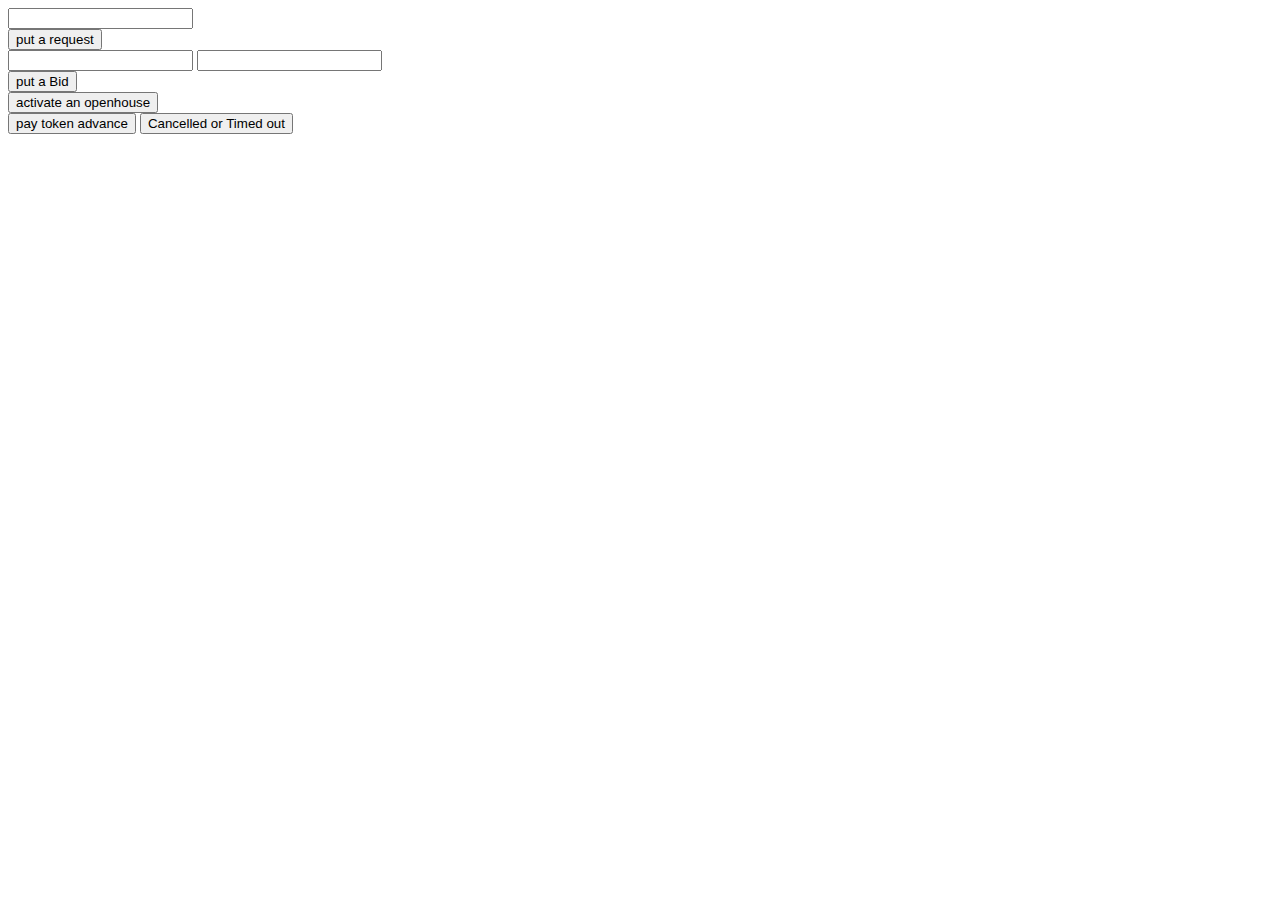
<file: node/index.html>
<!doctype html>
<html>
    <head>
        <script src='http://localhost:3000/socket.io/socket.io.js'></script>
        <script>
            var socket = io();

            socket.on('welcome', function(data) {
                //addMessage(data.message);

                // Respond with a message including this clients' id sent from the server
                socket.emit('i am client', {data: 'foo!', id: data.id});
            });
            socket.on('time', function(data) {
                //addMessage(data.time);
            });
            socket.on('error', console.error.bind(console));
            socket.on('message', console.log.bind(console));
             socket.on('request_openh_seller', console.log.bind(console));
              socket.on('place_bid_seller', console.log.bind(console));

            function sendRequest() {
              var val=document.getElementById("request").value;
             socket.emit('request_openh', {name: val});
            }
            function sendBid() {
              var val=document.getElementById("bid_id").value;
                var val1=document.getElementById("bid_amount").value;
             socket.emit('place_bid', {id: val,amount:val1});
            }
            function activate(){
                 socket.emit('activate_event', {});
            }
            function pay_money(){
                 socket.emit('pay_token', {});
            }
            
            function cancel_deal(){
                socket.emit('deal_cancelled', {});
            }
            
            
        </script>
    </head>
    <body>
        <input type="text" id="request" ><br>
        <input type="button" value="put a request" onclick="sendRequest();">
        <br>
         <input type="text" id="bid_id" >
         <input type="text" id="bid_amount" ><br>
        <input type="button" value="put a Bid" onclick="sendBid();">
        
        <br>
        <input type="button" value="activate an openhouse" onclick="activate();"><br>
        <input type="button" value="pay token advance" onclick="pay_money()"> <input type="button" value="Cancelled or Timed out" onclick="cancel_deal()">
        <ul id='messages'></ul>
    </body>
</html>
</file>
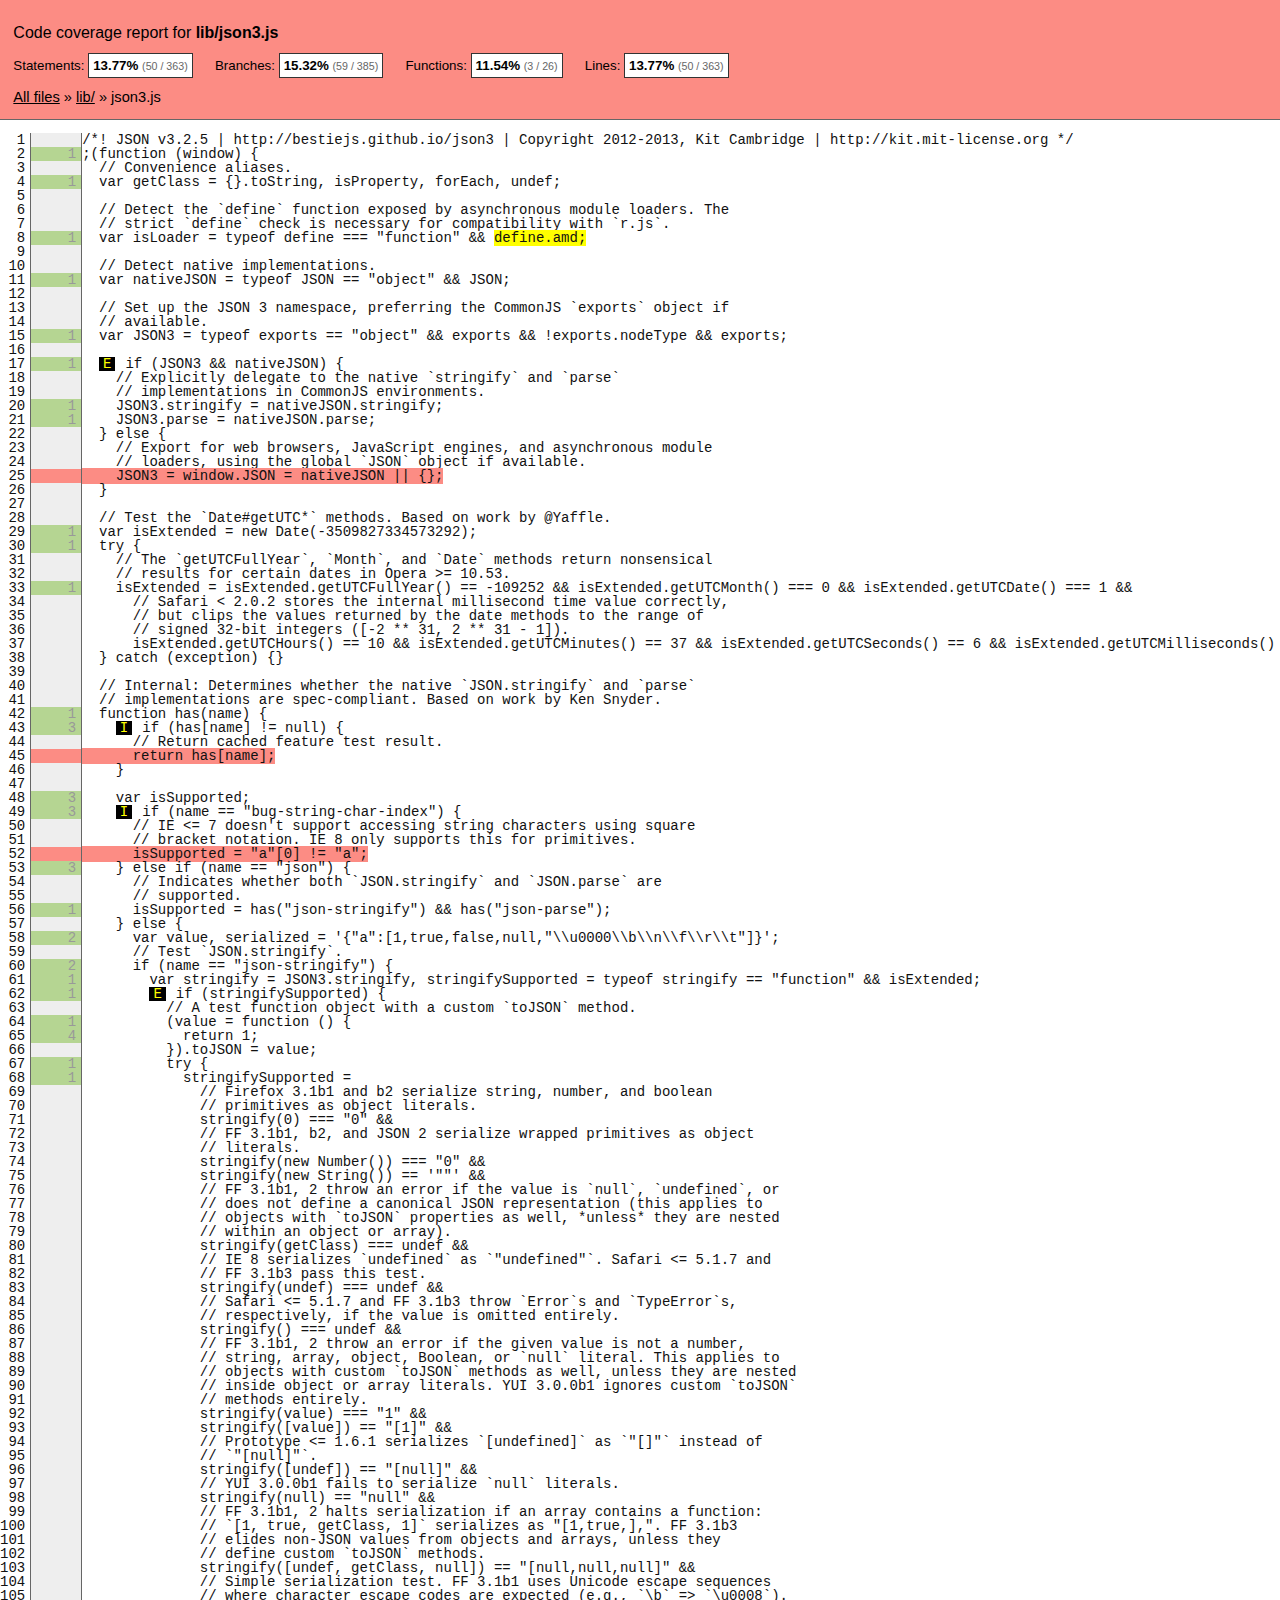
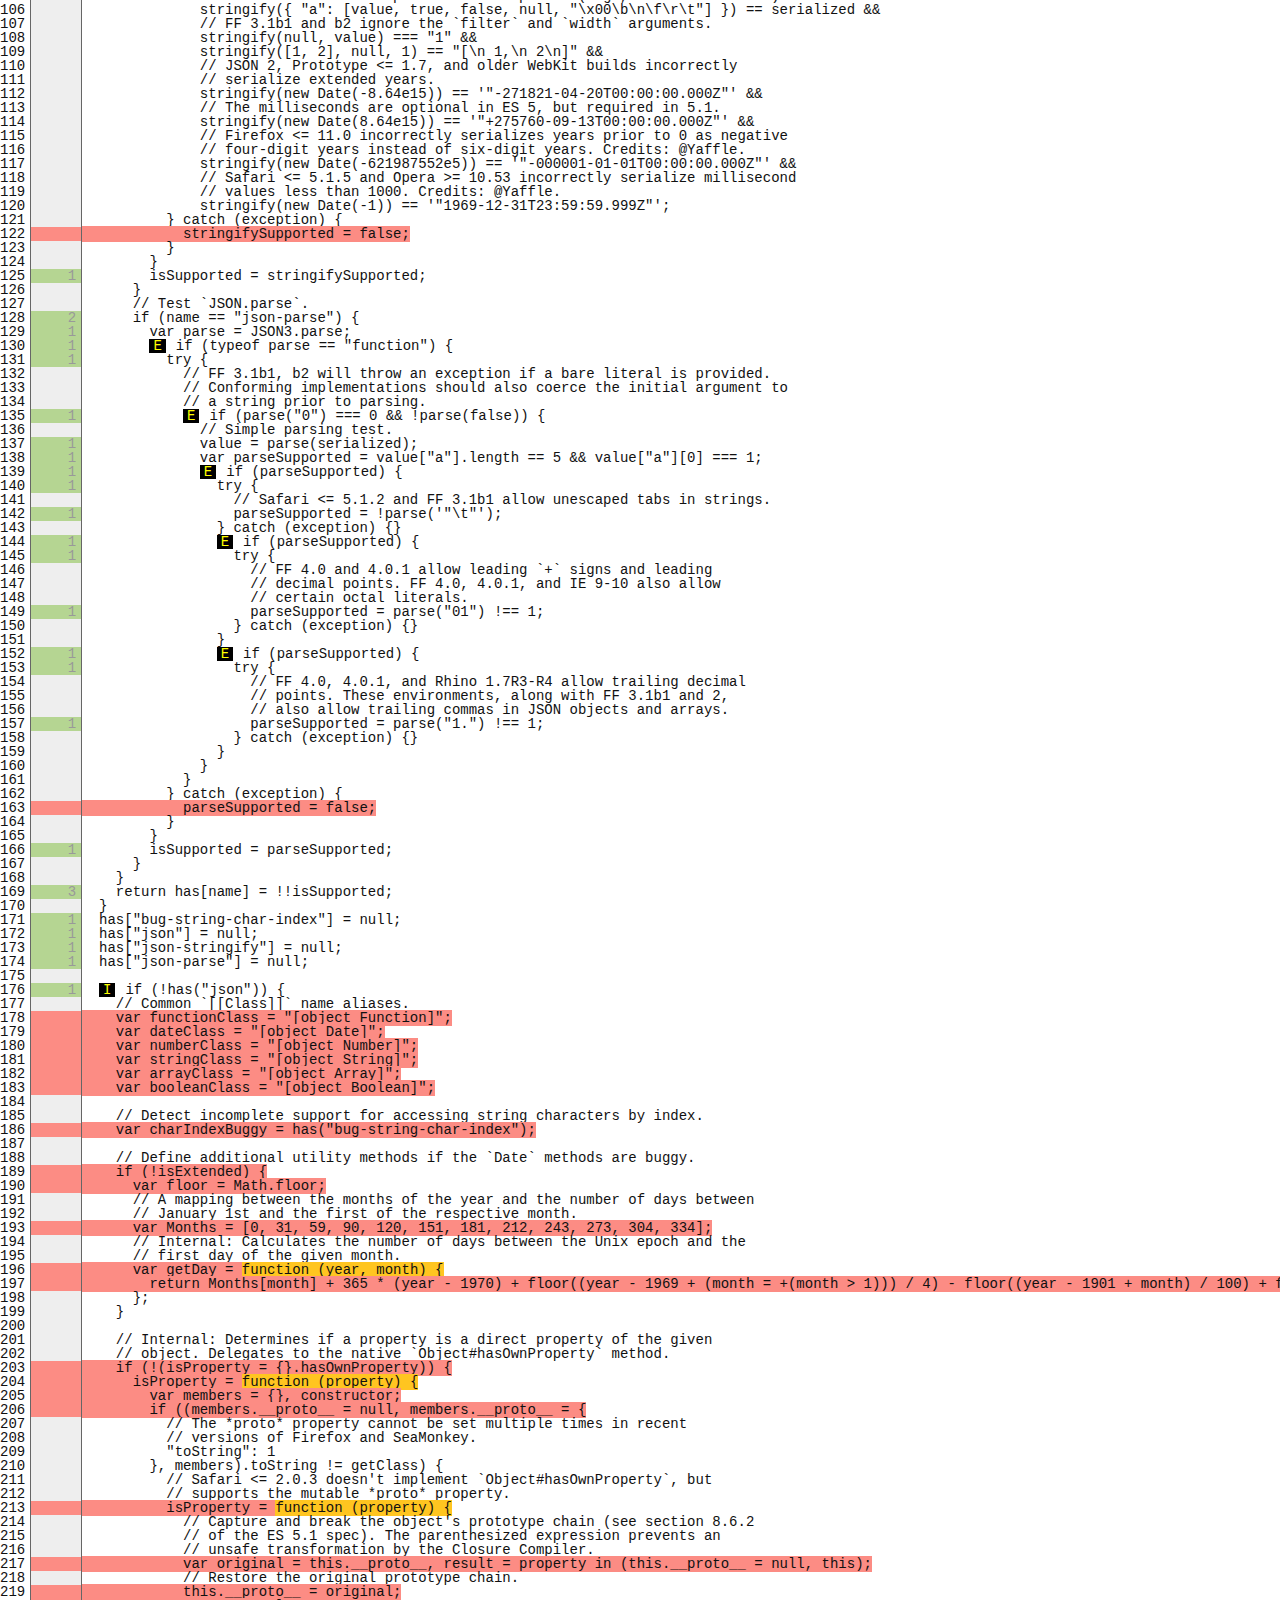
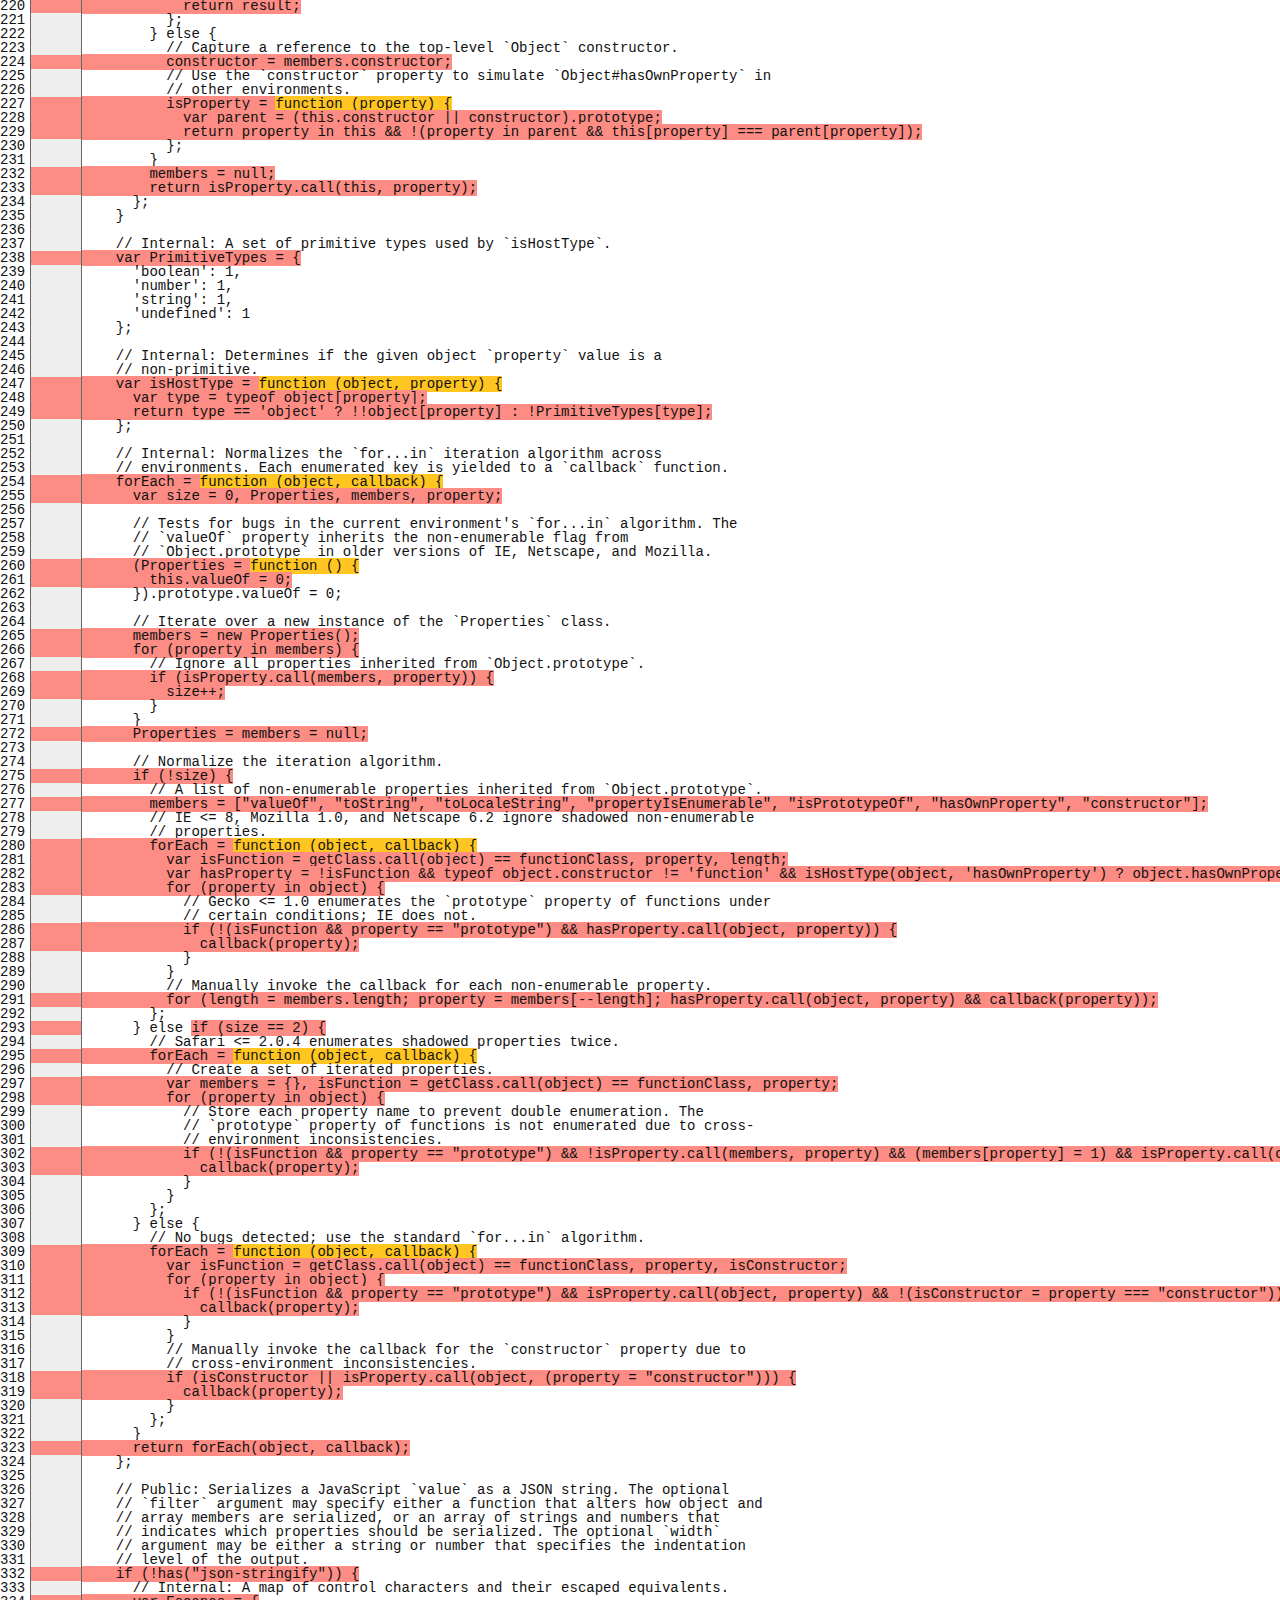
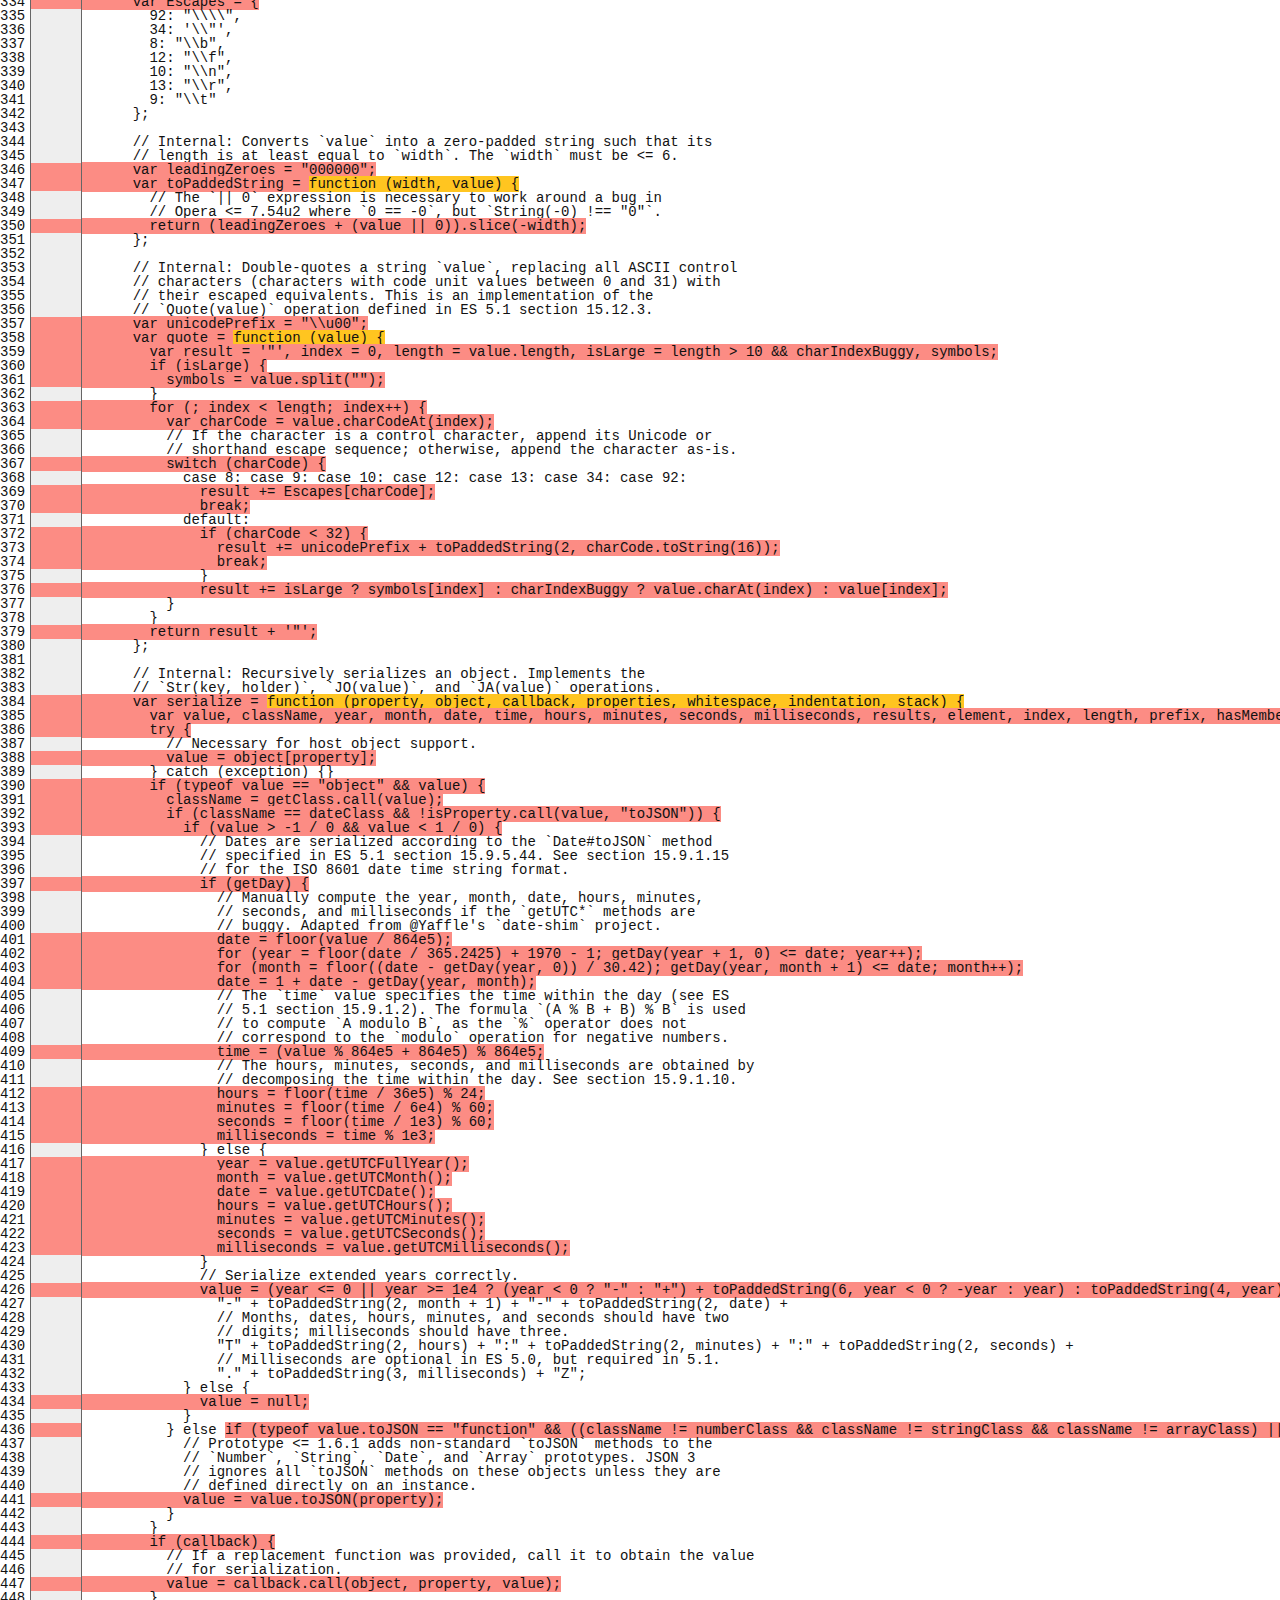
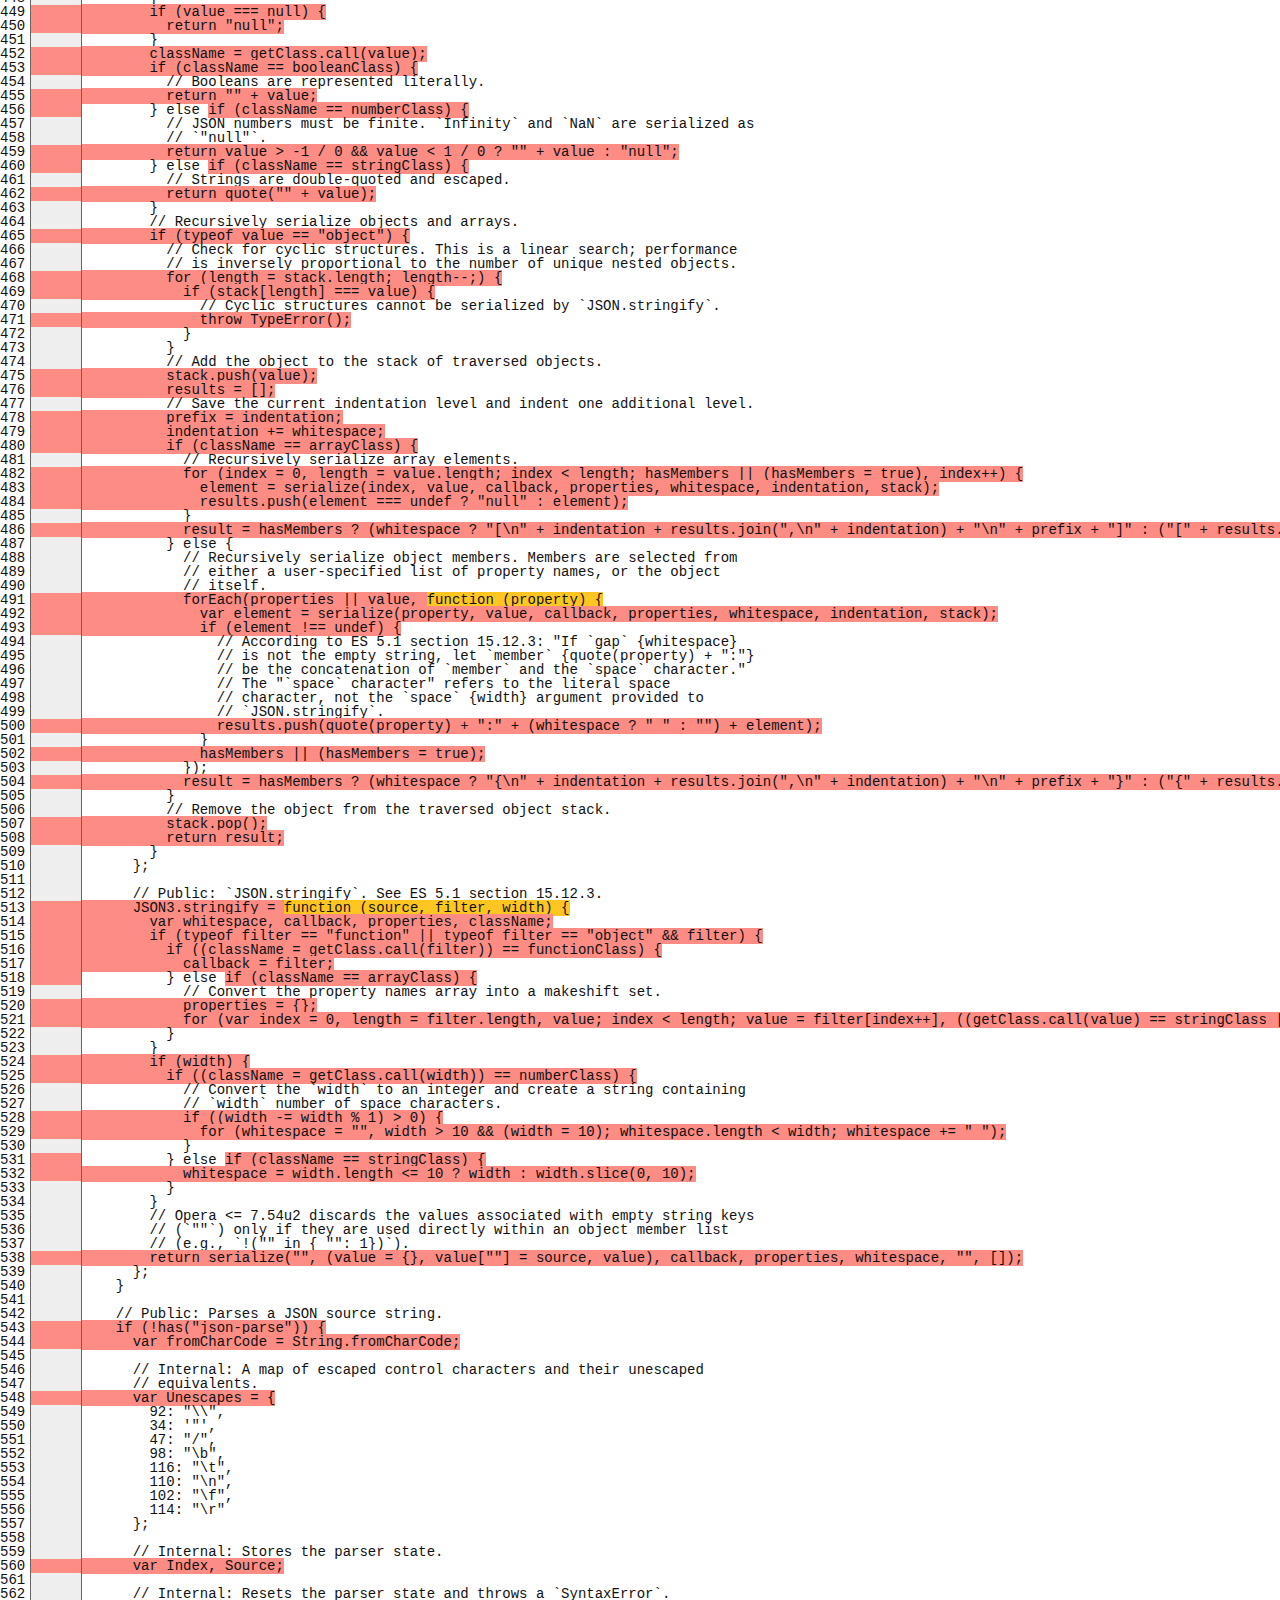
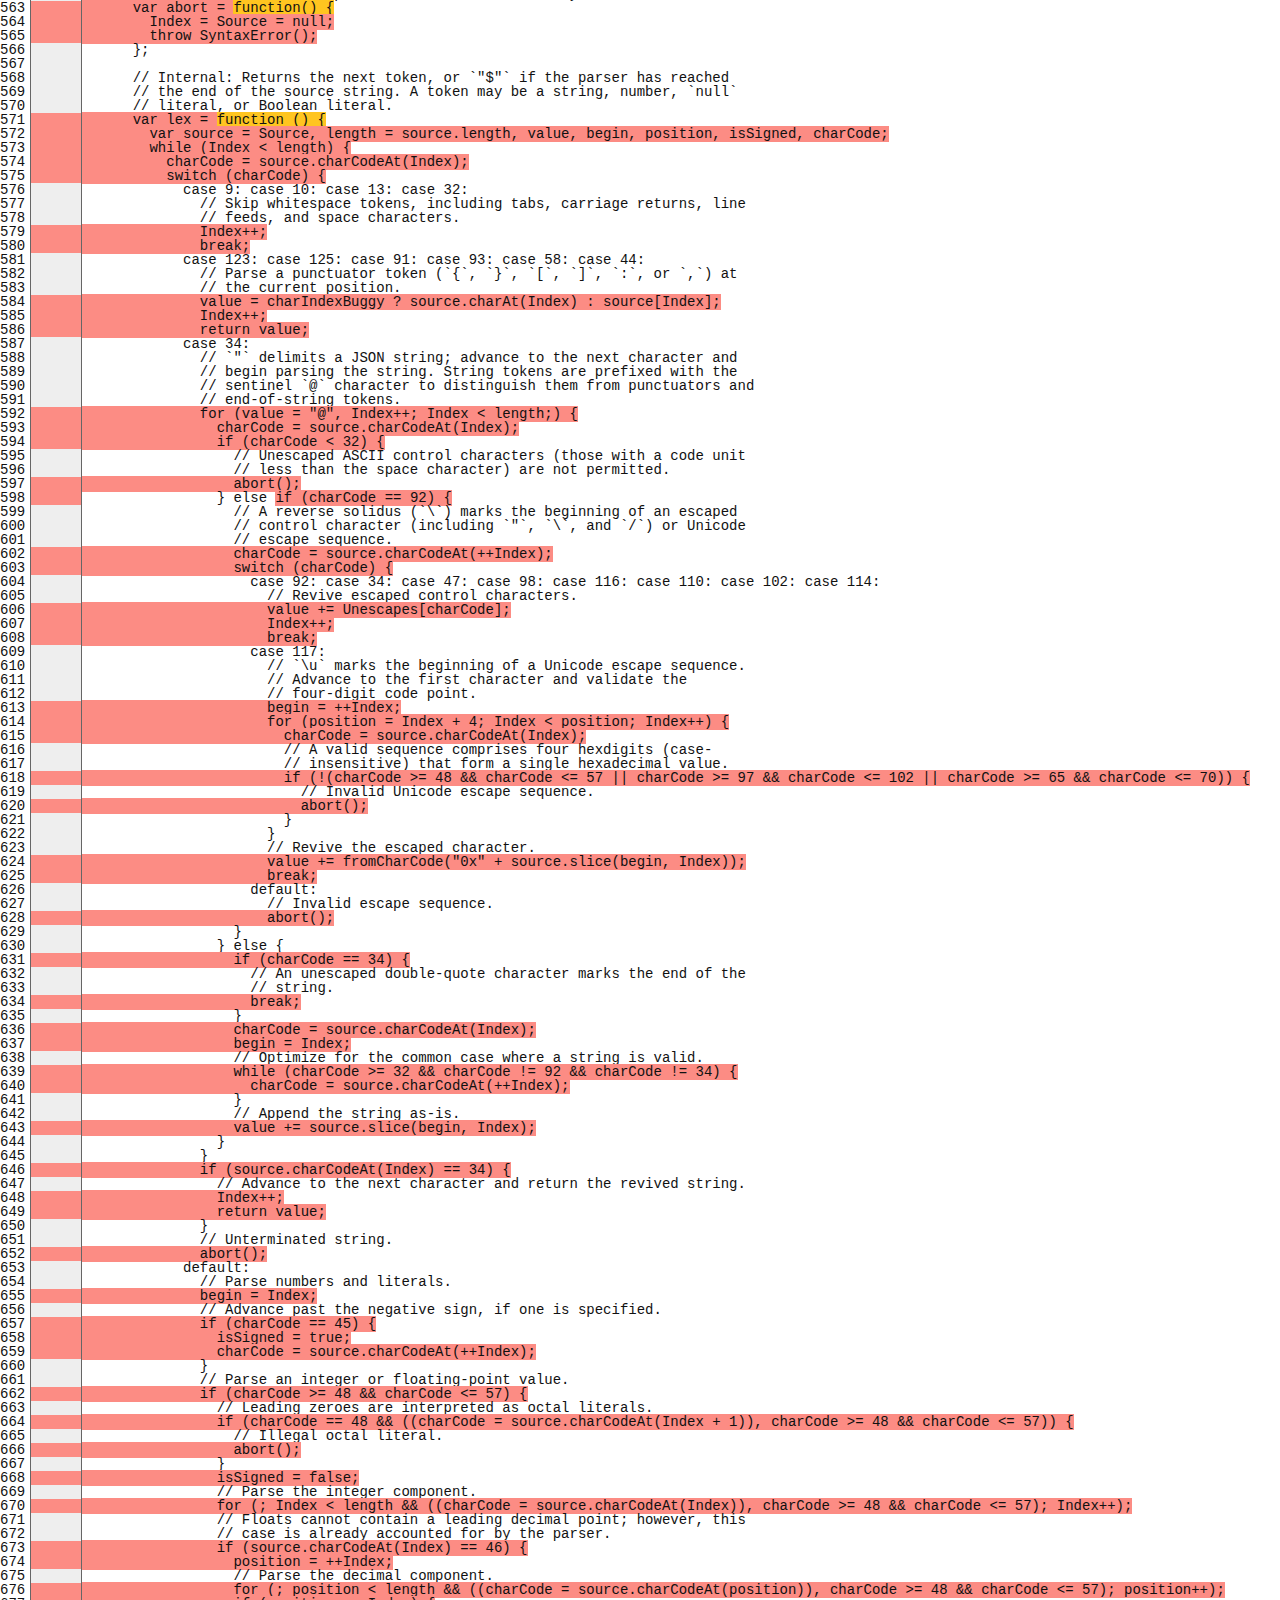
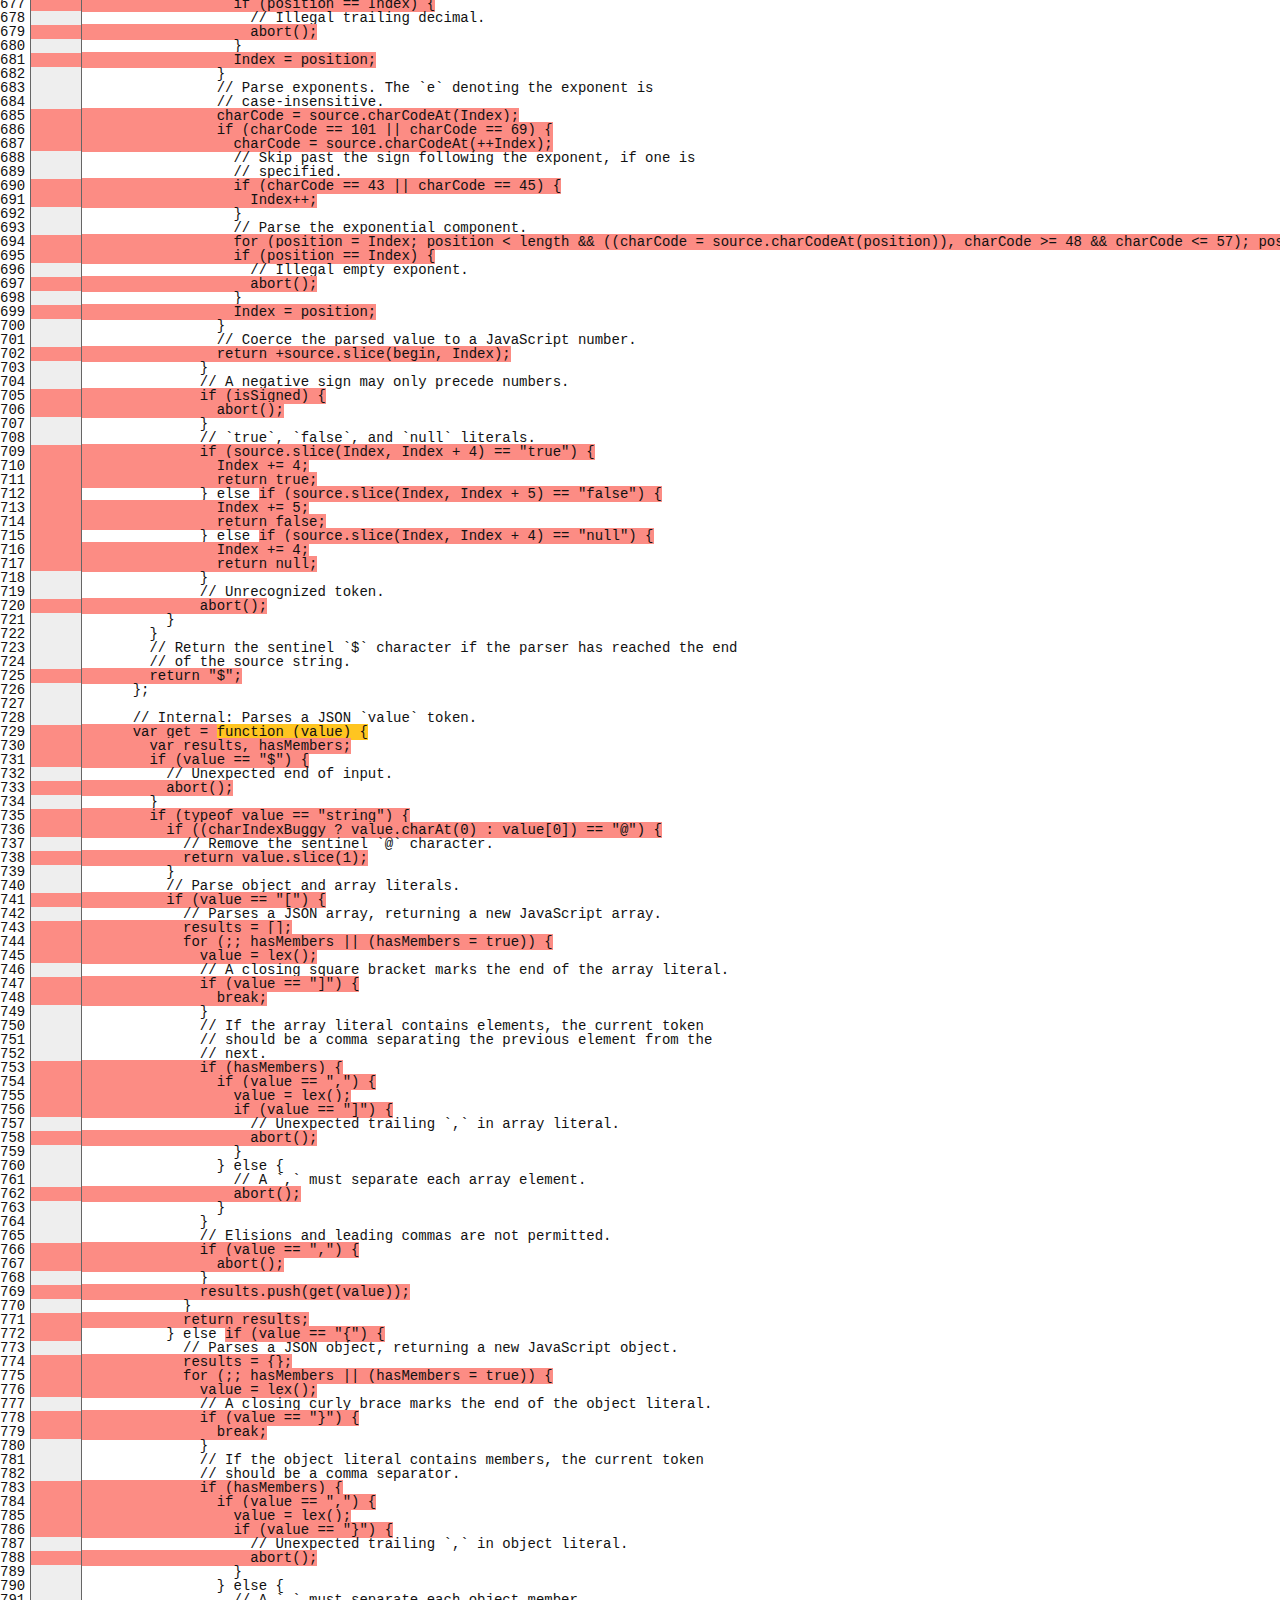
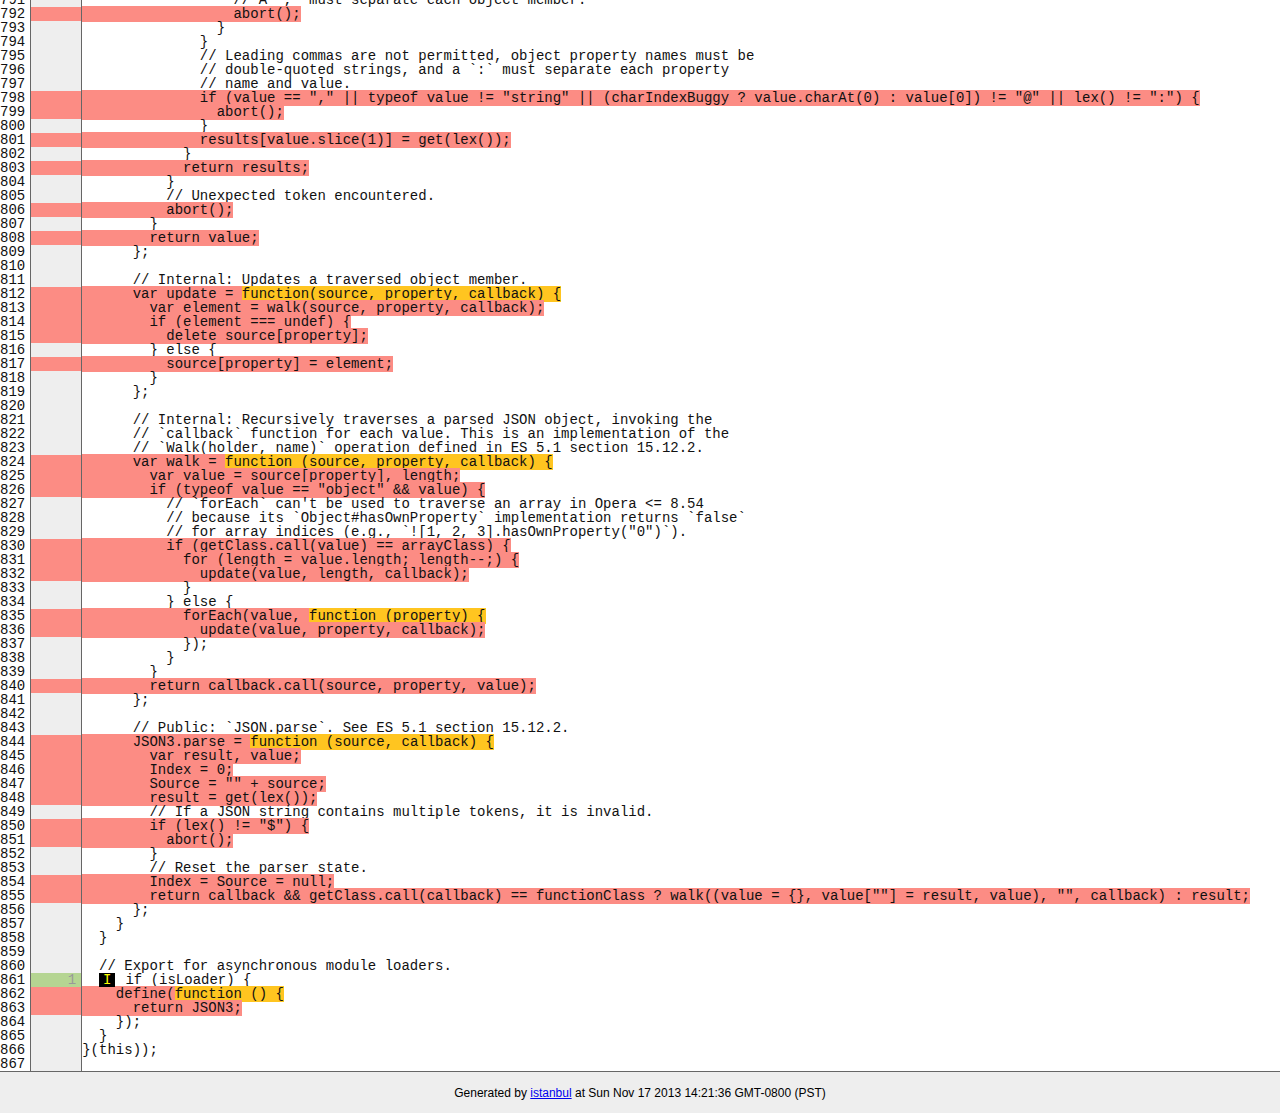
<file: node/node_modules/socket.io/node_modules/socket.io-parser/node_modules/json3/coverage/lcov-report/lib/json3.js.html>
<!doctype html>
<html lang="en">
<head>
    <title>Code coverage report for lib/json3.js</title>
    <meta charset="utf-8">

    <link rel="stylesheet" href="../prettify.css">

    <style>
        body, html {
            margin:0; padding: 0;
        }
        body {
            font-family: Helvetica Neue, Helvetica,Arial;
            font-size: 10pt;
        }
        div.header, div.footer {
            background: #eee;
            padding: 1em;
        }
        div.header {
            z-index: 100;
            position: fixed;
            top: 0;
            border-bottom: 1px solid #666;
            width: 100%;
        }
        div.footer {
            border-top: 1px solid #666;
        }
        div.body {
            margin-top: 10em;
        }
        div.meta {
            font-size: 90%;
            text-align: center;
        }
        h1, h2, h3 {
            font-weight: normal;
        }
        h1 {
            font-size: 12pt;
        }
        h2 {
            font-size: 10pt;
        }
        pre {
            font-family: Consolas, Menlo, Monaco, monospace;
            margin: 0;
            padding: 0;
            line-height: 14px;
            font-size: 14px;
            -moz-tab-size: 2;
            -o-tab-size:  2;
            tab-size: 2;
        }

        div.path { font-size: 110%; }
        div.path a:link, div.path a:visited { color: #000; }
        table.coverage { border-collapse: collapse; margin:0; padding: 0 }

        table.coverage td {
            margin: 0;
            padding: 0;
            color: #111;
            vertical-align: top;
        }
        table.coverage td.line-count {
            width: 50px;
            text-align: right;
            padding-right: 5px;
        }
        table.coverage td.line-coverage {
            color: #777 !important;
            text-align: right;
            border-left: 1px solid #666;
            border-right: 1px solid #666;
        }

        table.coverage td.text {
        }

        table.coverage td span.cline-any {
            display: inline-block;
            padding: 0 5px;
            width: 40px;
        }
        table.coverage td span.cline-neutral {
            background: #eee;
        }
        table.coverage td span.cline-yes {
            background: #b5d592;
            color: #999;
        }
        table.coverage td span.cline-no {
            background: #fc8c84;
        }

        .cstat-yes { color: #111; }
        .cstat-no { background: #fc8c84; color: #111; }
        .fstat-no { background: #ffc520; color: #111 !important; }
        .cbranch-no { background:  yellow !important; color: #111; }
        .missing-if-branch {
            display: inline-block;
            margin-right: 10px;
            position: relative;
            padding: 0 4px;
            background: black;
            color: yellow;
            xtext-decoration: line-through;
        }
        .missing-if-branch .typ {
            color: inherit !important;
        }

        .entity, .metric { font-weight: bold; }
        .metric { display: inline-block; border: 1px solid #333; padding: 0.3em; background: white; }
        .metric small { font-size: 80%; font-weight: normal; color: #666; }

        div.coverage-summary table { border-collapse: collapse; margin: 3em; font-size: 110%; }
        div.coverage-summary td, div.coverage-summary table  th { margin: 0; padding: 0.25em 1em; border-top: 1px solid #666; border-bottom: 1px solid #666; }
        div.coverage-summary th { text-align: left; border: 1px solid #666; background: #eee; font-weight: normal; }
        div.coverage-summary th.file { border-right: none !important; }
        div.coverage-summary th.pic { border-left: none !important; text-align: right; }
        div.coverage-summary th.pct { border-right: none !important; }
        div.coverage-summary th.abs { border-left: none !important; text-align: right; }
        div.coverage-summary td.pct { text-align: right; border-left: 1px solid #666; }
        div.coverage-summary td.abs { text-align: right; font-size: 90%; color: #444; border-right: 1px solid #666; }
        div.coverage-summary td.file { text-align: right; border-left: 1px solid #666; white-space: nowrap;  }
        div.coverage-summary td.pic { min-width: 120px !important;  }
        div.coverage-summary a:link { text-decoration: none; color: #000; }
        div.coverage-summary a:visited { text-decoration: none; color: #333; }
        div.coverage-summary a:hover { text-decoration: underline; }
        div.coverage-summary tfoot td { border-top: 1px solid #666; }

        div.coverage-summary .yui3-datatable-sort-indicator, div.coverage-summary .dummy-sort-indicator {
            height: 10px;
            width: 7px;
            display: inline-block;
            margin-left: 0.5em;
        }
        div.coverage-summary .yui3-datatable-sort-indicator {
            background: url("http://yui.yahooapis.com/3.6.0/build/datatable-sort/assets/skins/sam/sort-arrow-sprite.png") no-repeat scroll 0 0 transparent;
        }
        div.coverage-summary .yui3-datatable-sorted .yui3-datatable-sort-indicator {
            background-position: 0 -20px;
        }
        div.coverage-summary .yui3-datatable-sorted-desc .yui3-datatable-sort-indicator {
            background-position: 0 -10px;
        }

        .high { background: #b5d592 !important; }
        .medium { background: #ffe87c !important; }
        .low { background: #fc8c84 !important; }

        span.cover-fill, span.cover-empty {
            display:inline-block;
            border:1px solid #444;
            background: white;
            height: 12px;
        }
        span.cover-fill {
            background: #ccc;
            border-right: 1px solid #444;
        }
        span.cover-empty {
            background: white;
            border-left: none;
        }
        span.cover-full {
            border-right: none !important;
        }
        pre.prettyprint {
            border: none !important;
            padding: 0 !important;
            margin: 0 !important;
        }
        .com { color: #999 !important; }
    </style>
</head>
<body>
<div class="header low">
    <h1>Code coverage report for <span class="entity">lib/json3.js</span></h1>
    <h2>
        
        Statements: <span class="metric">13.77% <small>(50 / 363)</small></span> &nbsp;&nbsp;&nbsp;&nbsp;
        
        
        Branches: <span class="metric">15.32% <small>(59 / 385)</small></span> &nbsp;&nbsp;&nbsp;&nbsp;
        
        
        Functions: <span class="metric">11.54% <small>(3 / 26)</small></span> &nbsp;&nbsp;&nbsp;&nbsp;
        
        
        Lines: <span class="metric">13.77% <small>(50 / 363)</small></span> &nbsp;&nbsp;&nbsp;&nbsp;
        
    </h2>
    <div class="path"><a href="../index.html">All files</a> &#187; <a href="index.html">lib/</a> &#187; json3.js</div>
</div>
<div class="body">
<pre><table class="coverage">
<tr><td class="line-count">1
2
3
4
5
6
7
8
9
10
11
12
13
14
15
16
17
18
19
20
21
22
23
24
25
26
27
28
29
30
31
32
33
34
35
36
37
38
39
40
41
42
43
44
45
46
47
48
49
50
51
52
53
54
55
56
57
58
59
60
61
62
63
64
65
66
67
68
69
70
71
72
73
74
75
76
77
78
79
80
81
82
83
84
85
86
87
88
89
90
91
92
93
94
95
96
97
98
99
100
101
102
103
104
105
106
107
108
109
110
111
112
113
114
115
116
117
118
119
120
121
122
123
124
125
126
127
128
129
130
131
132
133
134
135
136
137
138
139
140
141
142
143
144
145
146
147
148
149
150
151
152
153
154
155
156
157
158
159
160
161
162
163
164
165
166
167
168
169
170
171
172
173
174
175
176
177
178
179
180
181
182
183
184
185
186
187
188
189
190
191
192
193
194
195
196
197
198
199
200
201
202
203
204
205
206
207
208
209
210
211
212
213
214
215
216
217
218
219
220
221
222
223
224
225
226
227
228
229
230
231
232
233
234
235
236
237
238
239
240
241
242
243
244
245
246
247
248
249
250
251
252
253
254
255
256
257
258
259
260
261
262
263
264
265
266
267
268
269
270
271
272
273
274
275
276
277
278
279
280
281
282
283
284
285
286
287
288
289
290
291
292
293
294
295
296
297
298
299
300
301
302
303
304
305
306
307
308
309
310
311
312
313
314
315
316
317
318
319
320
321
322
323
324
325
326
327
328
329
330
331
332
333
334
335
336
337
338
339
340
341
342
343
344
345
346
347
348
349
350
351
352
353
354
355
356
357
358
359
360
361
362
363
364
365
366
367
368
369
370
371
372
373
374
375
376
377
378
379
380
381
382
383
384
385
386
387
388
389
390
391
392
393
394
395
396
397
398
399
400
401
402
403
404
405
406
407
408
409
410
411
412
413
414
415
416
417
418
419
420
421
422
423
424
425
426
427
428
429
430
431
432
433
434
435
436
437
438
439
440
441
442
443
444
445
446
447
448
449
450
451
452
453
454
455
456
457
458
459
460
461
462
463
464
465
466
467
468
469
470
471
472
473
474
475
476
477
478
479
480
481
482
483
484
485
486
487
488
489
490
491
492
493
494
495
496
497
498
499
500
501
502
503
504
505
506
507
508
509
510
511
512
513
514
515
516
517
518
519
520
521
522
523
524
525
526
527
528
529
530
531
532
533
534
535
536
537
538
539
540
541
542
543
544
545
546
547
548
549
550
551
552
553
554
555
556
557
558
559
560
561
562
563
564
565
566
567
568
569
570
571
572
573
574
575
576
577
578
579
580
581
582
583
584
585
586
587
588
589
590
591
592
593
594
595
596
597
598
599
600
601
602
603
604
605
606
607
608
609
610
611
612
613
614
615
616
617
618
619
620
621
622
623
624
625
626
627
628
629
630
631
632
633
634
635
636
637
638
639
640
641
642
643
644
645
646
647
648
649
650
651
652
653
654
655
656
657
658
659
660
661
662
663
664
665
666
667
668
669
670
671
672
673
674
675
676
677
678
679
680
681
682
683
684
685
686
687
688
689
690
691
692
693
694
695
696
697
698
699
700
701
702
703
704
705
706
707
708
709
710
711
712
713
714
715
716
717
718
719
720
721
722
723
724
725
726
727
728
729
730
731
732
733
734
735
736
737
738
739
740
741
742
743
744
745
746
747
748
749
750
751
752
753
754
755
756
757
758
759
760
761
762
763
764
765
766
767
768
769
770
771
772
773
774
775
776
777
778
779
780
781
782
783
784
785
786
787
788
789
790
791
792
793
794
795
796
797
798
799
800
801
802
803
804
805
806
807
808
809
810
811
812
813
814
815
816
817
818
819
820
821
822
823
824
825
826
827
828
829
830
831
832
833
834
835
836
837
838
839
840
841
842
843
844
845
846
847
848
849
850
851
852
853
854
855
856
857
858
859
860
861
862
863
864
865
866
867</td><td class="line-coverage"><span class="cline-any cline-neutral">&nbsp;</span>
<span class="cline-any cline-yes">1</span>
<span class="cline-any cline-neutral">&nbsp;</span>
<span class="cline-any cline-yes">1</span>
<span class="cline-any cline-neutral">&nbsp;</span>
<span class="cline-any cline-neutral">&nbsp;</span>
<span class="cline-any cline-neutral">&nbsp;</span>
<span class="cline-any cline-yes">1</span>
<span class="cline-any cline-neutral">&nbsp;</span>
<span class="cline-any cline-neutral">&nbsp;</span>
<span class="cline-any cline-yes">1</span>
<span class="cline-any cline-neutral">&nbsp;</span>
<span class="cline-any cline-neutral">&nbsp;</span>
<span class="cline-any cline-neutral">&nbsp;</span>
<span class="cline-any cline-yes">1</span>
<span class="cline-any cline-neutral">&nbsp;</span>
<span class="cline-any cline-yes">1</span>
<span class="cline-any cline-neutral">&nbsp;</span>
<span class="cline-any cline-neutral">&nbsp;</span>
<span class="cline-any cline-yes">1</span>
<span class="cline-any cline-yes">1</span>
<span class="cline-any cline-neutral">&nbsp;</span>
<span class="cline-any cline-neutral">&nbsp;</span>
<span class="cline-any cline-neutral">&nbsp;</span>
<span class="cline-any cline-no">&nbsp;</span>
<span class="cline-any cline-neutral">&nbsp;</span>
<span class="cline-any cline-neutral">&nbsp;</span>
<span class="cline-any cline-neutral">&nbsp;</span>
<span class="cline-any cline-yes">1</span>
<span class="cline-any cline-yes">1</span>
<span class="cline-any cline-neutral">&nbsp;</span>
<span class="cline-any cline-neutral">&nbsp;</span>
<span class="cline-any cline-yes">1</span>
<span class="cline-any cline-neutral">&nbsp;</span>
<span class="cline-any cline-neutral">&nbsp;</span>
<span class="cline-any cline-neutral">&nbsp;</span>
<span class="cline-any cline-neutral">&nbsp;</span>
<span class="cline-any cline-neutral">&nbsp;</span>
<span class="cline-any cline-neutral">&nbsp;</span>
<span class="cline-any cline-neutral">&nbsp;</span>
<span class="cline-any cline-neutral">&nbsp;</span>
<span class="cline-any cline-yes">1</span>
<span class="cline-any cline-yes">3</span>
<span class="cline-any cline-neutral">&nbsp;</span>
<span class="cline-any cline-no">&nbsp;</span>
<span class="cline-any cline-neutral">&nbsp;</span>
<span class="cline-any cline-neutral">&nbsp;</span>
<span class="cline-any cline-yes">3</span>
<span class="cline-any cline-yes">3</span>
<span class="cline-any cline-neutral">&nbsp;</span>
<span class="cline-any cline-neutral">&nbsp;</span>
<span class="cline-any cline-no">&nbsp;</span>
<span class="cline-any cline-yes">3</span>
<span class="cline-any cline-neutral">&nbsp;</span>
<span class="cline-any cline-neutral">&nbsp;</span>
<span class="cline-any cline-yes">1</span>
<span class="cline-any cline-neutral">&nbsp;</span>
<span class="cline-any cline-yes">2</span>
<span class="cline-any cline-neutral">&nbsp;</span>
<span class="cline-any cline-yes">2</span>
<span class="cline-any cline-yes">1</span>
<span class="cline-any cline-yes">1</span>
<span class="cline-any cline-neutral">&nbsp;</span>
<span class="cline-any cline-yes">1</span>
<span class="cline-any cline-yes">4</span>
<span class="cline-any cline-neutral">&nbsp;</span>
<span class="cline-any cline-yes">1</span>
<span class="cline-any cline-yes">1</span>
<span class="cline-any cline-neutral">&nbsp;</span>
<span class="cline-any cline-neutral">&nbsp;</span>
<span class="cline-any cline-neutral">&nbsp;</span>
<span class="cline-any cline-neutral">&nbsp;</span>
<span class="cline-any cline-neutral">&nbsp;</span>
<span class="cline-any cline-neutral">&nbsp;</span>
<span class="cline-any cline-neutral">&nbsp;</span>
<span class="cline-any cline-neutral">&nbsp;</span>
<span class="cline-any cline-neutral">&nbsp;</span>
<span class="cline-any cline-neutral">&nbsp;</span>
<span class="cline-any cline-neutral">&nbsp;</span>
<span class="cline-any cline-neutral">&nbsp;</span>
<span class="cline-any cline-neutral">&nbsp;</span>
<span class="cline-any cline-neutral">&nbsp;</span>
<span class="cline-any cline-neutral">&nbsp;</span>
<span class="cline-any cline-neutral">&nbsp;</span>
<span class="cline-any cline-neutral">&nbsp;</span>
<span class="cline-any cline-neutral">&nbsp;</span>
<span class="cline-any cline-neutral">&nbsp;</span>
<span class="cline-any cline-neutral">&nbsp;</span>
<span class="cline-any cline-neutral">&nbsp;</span>
<span class="cline-any cline-neutral">&nbsp;</span>
<span class="cline-any cline-neutral">&nbsp;</span>
<span class="cline-any cline-neutral">&nbsp;</span>
<span class="cline-any cline-neutral">&nbsp;</span>
<span class="cline-any cline-neutral">&nbsp;</span>
<span class="cline-any cline-neutral">&nbsp;</span>
<span class="cline-any cline-neutral">&nbsp;</span>
<span class="cline-any cline-neutral">&nbsp;</span>
<span class="cline-any cline-neutral">&nbsp;</span>
<span class="cline-any cline-neutral">&nbsp;</span>
<span class="cline-any cline-neutral">&nbsp;</span>
<span class="cline-any cline-neutral">&nbsp;</span>
<span class="cline-any cline-neutral">&nbsp;</span>
<span class="cline-any cline-neutral">&nbsp;</span>
<span class="cline-any cline-neutral">&nbsp;</span>
<span class="cline-any cline-neutral">&nbsp;</span>
<span class="cline-any cline-neutral">&nbsp;</span>
<span class="cline-any cline-neutral">&nbsp;</span>
<span class="cline-any cline-neutral">&nbsp;</span>
<span class="cline-any cline-neutral">&nbsp;</span>
<span class="cline-any cline-neutral">&nbsp;</span>
<span class="cline-any cline-neutral">&nbsp;</span>
<span class="cline-any cline-neutral">&nbsp;</span>
<span class="cline-any cline-neutral">&nbsp;</span>
<span class="cline-any cline-neutral">&nbsp;</span>
<span class="cline-any cline-neutral">&nbsp;</span>
<span class="cline-any cline-neutral">&nbsp;</span>
<span class="cline-any cline-neutral">&nbsp;</span>
<span class="cline-any cline-neutral">&nbsp;</span>
<span class="cline-any cline-neutral">&nbsp;</span>
<span class="cline-any cline-neutral">&nbsp;</span>
<span class="cline-any cline-neutral">&nbsp;</span>
<span class="cline-any cline-no">&nbsp;</span>
<span class="cline-any cline-neutral">&nbsp;</span>
<span class="cline-any cline-neutral">&nbsp;</span>
<span class="cline-any cline-yes">1</span>
<span class="cline-any cline-neutral">&nbsp;</span>
<span class="cline-any cline-neutral">&nbsp;</span>
<span class="cline-any cline-yes">2</span>
<span class="cline-any cline-yes">1</span>
<span class="cline-any cline-yes">1</span>
<span class="cline-any cline-yes">1</span>
<span class="cline-any cline-neutral">&nbsp;</span>
<span class="cline-any cline-neutral">&nbsp;</span>
<span class="cline-any cline-neutral">&nbsp;</span>
<span class="cline-any cline-yes">1</span>
<span class="cline-any cline-neutral">&nbsp;</span>
<span class="cline-any cline-yes">1</span>
<span class="cline-any cline-yes">1</span>
<span class="cline-any cline-yes">1</span>
<span class="cline-any cline-yes">1</span>
<span class="cline-any cline-neutral">&nbsp;</span>
<span class="cline-any cline-yes">1</span>
<span class="cline-any cline-neutral">&nbsp;</span>
<span class="cline-any cline-yes">1</span>
<span class="cline-any cline-yes">1</span>
<span class="cline-any cline-neutral">&nbsp;</span>
<span class="cline-any cline-neutral">&nbsp;</span>
<span class="cline-any cline-neutral">&nbsp;</span>
<span class="cline-any cline-yes">1</span>
<span class="cline-any cline-neutral">&nbsp;</span>
<span class="cline-any cline-neutral">&nbsp;</span>
<span class="cline-any cline-yes">1</span>
<span class="cline-any cline-yes">1</span>
<span class="cline-any cline-neutral">&nbsp;</span>
<span class="cline-any cline-neutral">&nbsp;</span>
<span class="cline-any cline-neutral">&nbsp;</span>
<span class="cline-any cline-yes">1</span>
<span class="cline-any cline-neutral">&nbsp;</span>
<span class="cline-any cline-neutral">&nbsp;</span>
<span class="cline-any cline-neutral">&nbsp;</span>
<span class="cline-any cline-neutral">&nbsp;</span>
<span class="cline-any cline-neutral">&nbsp;</span>
<span class="cline-any cline-no">&nbsp;</span>
<span class="cline-any cline-neutral">&nbsp;</span>
<span class="cline-any cline-neutral">&nbsp;</span>
<span class="cline-any cline-yes">1</span>
<span class="cline-any cline-neutral">&nbsp;</span>
<span class="cline-any cline-neutral">&nbsp;</span>
<span class="cline-any cline-yes">3</span>
<span class="cline-any cline-neutral">&nbsp;</span>
<span class="cline-any cline-yes">1</span>
<span class="cline-any cline-yes">1</span>
<span class="cline-any cline-yes">1</span>
<span class="cline-any cline-yes">1</span>
<span class="cline-any cline-neutral">&nbsp;</span>
<span class="cline-any cline-yes">1</span>
<span class="cline-any cline-neutral">&nbsp;</span>
<span class="cline-any cline-no">&nbsp;</span>
<span class="cline-any cline-no">&nbsp;</span>
<span class="cline-any cline-no">&nbsp;</span>
<span class="cline-any cline-no">&nbsp;</span>
<span class="cline-any cline-no">&nbsp;</span>
<span class="cline-any cline-no">&nbsp;</span>
<span class="cline-any cline-neutral">&nbsp;</span>
<span class="cline-any cline-neutral">&nbsp;</span>
<span class="cline-any cline-no">&nbsp;</span>
<span class="cline-any cline-neutral">&nbsp;</span>
<span class="cline-any cline-neutral">&nbsp;</span>
<span class="cline-any cline-no">&nbsp;</span>
<span class="cline-any cline-no">&nbsp;</span>
<span class="cline-any cline-neutral">&nbsp;</span>
<span class="cline-any cline-neutral">&nbsp;</span>
<span class="cline-any cline-no">&nbsp;</span>
<span class="cline-any cline-neutral">&nbsp;</span>
<span class="cline-any cline-neutral">&nbsp;</span>
<span class="cline-any cline-no">&nbsp;</span>
<span class="cline-any cline-no">&nbsp;</span>
<span class="cline-any cline-neutral">&nbsp;</span>
<span class="cline-any cline-neutral">&nbsp;</span>
<span class="cline-any cline-neutral">&nbsp;</span>
<span class="cline-any cline-neutral">&nbsp;</span>
<span class="cline-any cline-neutral">&nbsp;</span>
<span class="cline-any cline-no">&nbsp;</span>
<span class="cline-any cline-no">&nbsp;</span>
<span class="cline-any cline-no">&nbsp;</span>
<span class="cline-any cline-no">&nbsp;</span>
<span class="cline-any cline-neutral">&nbsp;</span>
<span class="cline-any cline-neutral">&nbsp;</span>
<span class="cline-any cline-neutral">&nbsp;</span>
<span class="cline-any cline-neutral">&nbsp;</span>
<span class="cline-any cline-neutral">&nbsp;</span>
<span class="cline-any cline-neutral">&nbsp;</span>
<span class="cline-any cline-no">&nbsp;</span>
<span class="cline-any cline-neutral">&nbsp;</span>
<span class="cline-any cline-neutral">&nbsp;</span>
<span class="cline-any cline-neutral">&nbsp;</span>
<span class="cline-any cline-no">&nbsp;</span>
<span class="cline-any cline-neutral">&nbsp;</span>
<span class="cline-any cline-no">&nbsp;</span>
<span class="cline-any cline-no">&nbsp;</span>
<span class="cline-any cline-neutral">&nbsp;</span>
<span class="cline-any cline-neutral">&nbsp;</span>
<span class="cline-any cline-neutral">&nbsp;</span>
<span class="cline-any cline-no">&nbsp;</span>
<span class="cline-any cline-neutral">&nbsp;</span>
<span class="cline-any cline-neutral">&nbsp;</span>
<span class="cline-any cline-no">&nbsp;</span>
<span class="cline-any cline-no">&nbsp;</span>
<span class="cline-any cline-no">&nbsp;</span>
<span class="cline-any cline-neutral">&nbsp;</span>
<span class="cline-any cline-neutral">&nbsp;</span>
<span class="cline-any cline-no">&nbsp;</span>
<span class="cline-any cline-no">&nbsp;</span>
<span class="cline-any cline-neutral">&nbsp;</span>
<span class="cline-any cline-neutral">&nbsp;</span>
<span class="cline-any cline-neutral">&nbsp;</span>
<span class="cline-any cline-neutral">&nbsp;</span>
<span class="cline-any cline-no">&nbsp;</span>
<span class="cline-any cline-neutral">&nbsp;</span>
<span class="cline-any cline-neutral">&nbsp;</span>
<span class="cline-any cline-neutral">&nbsp;</span>
<span class="cline-any cline-neutral">&nbsp;</span>
<span class="cline-any cline-neutral">&nbsp;</span>
<span class="cline-any cline-neutral">&nbsp;</span>
<span class="cline-any cline-neutral">&nbsp;</span>
<span class="cline-any cline-neutral">&nbsp;</span>
<span class="cline-any cline-no">&nbsp;</span>
<span class="cline-any cline-no">&nbsp;</span>
<span class="cline-any cline-no">&nbsp;</span>
<span class="cline-any cline-neutral">&nbsp;</span>
<span class="cline-any cline-neutral">&nbsp;</span>
<span class="cline-any cline-neutral">&nbsp;</span>
<span class="cline-any cline-neutral">&nbsp;</span>
<span class="cline-any cline-no">&nbsp;</span>
<span class="cline-any cline-no">&nbsp;</span>
<span class="cline-any cline-neutral">&nbsp;</span>
<span class="cline-any cline-neutral">&nbsp;</span>
<span class="cline-any cline-neutral">&nbsp;</span>
<span class="cline-any cline-neutral">&nbsp;</span>
<span class="cline-any cline-no">&nbsp;</span>
<span class="cline-any cline-no">&nbsp;</span>
<span class="cline-any cline-neutral">&nbsp;</span>
<span class="cline-any cline-neutral">&nbsp;</span>
<span class="cline-any cline-neutral">&nbsp;</span>
<span class="cline-any cline-no">&nbsp;</span>
<span class="cline-any cline-no">&nbsp;</span>
<span class="cline-any cline-neutral">&nbsp;</span>
<span class="cline-any cline-no">&nbsp;</span>
<span class="cline-any cline-no">&nbsp;</span>
<span class="cline-any cline-neutral">&nbsp;</span>
<span class="cline-any cline-neutral">&nbsp;</span>
<span class="cline-any cline-no">&nbsp;</span>
<span class="cline-any cline-neutral">&nbsp;</span>
<span class="cline-any cline-neutral">&nbsp;</span>
<span class="cline-any cline-no">&nbsp;</span>
<span class="cline-any cline-neutral">&nbsp;</span>
<span class="cline-any cline-no">&nbsp;</span>
<span class="cline-any cline-neutral">&nbsp;</span>
<span class="cline-any cline-neutral">&nbsp;</span>
<span class="cline-any cline-no">&nbsp;</span>
<span class="cline-any cline-no">&nbsp;</span>
<span class="cline-any cline-no">&nbsp;</span>
<span class="cline-any cline-no">&nbsp;</span>
<span class="cline-any cline-neutral">&nbsp;</span>
<span class="cline-any cline-neutral">&nbsp;</span>
<span class="cline-any cline-no">&nbsp;</span>
<span class="cline-any cline-no">&nbsp;</span>
<span class="cline-any cline-neutral">&nbsp;</span>
<span class="cline-any cline-neutral">&nbsp;</span>
<span class="cline-any cline-neutral">&nbsp;</span>
<span class="cline-any cline-no">&nbsp;</span>
<span class="cline-any cline-neutral">&nbsp;</span>
<span class="cline-any cline-no">&nbsp;</span>
<span class="cline-any cline-neutral">&nbsp;</span>
<span class="cline-any cline-no">&nbsp;</span>
<span class="cline-any cline-neutral">&nbsp;</span>
<span class="cline-any cline-no">&nbsp;</span>
<span class="cline-any cline-no">&nbsp;</span>
<span class="cline-any cline-neutral">&nbsp;</span>
<span class="cline-any cline-neutral">&nbsp;</span>
<span class="cline-any cline-neutral">&nbsp;</span>
<span class="cline-any cline-no">&nbsp;</span>
<span class="cline-any cline-no">&nbsp;</span>
<span class="cline-any cline-neutral">&nbsp;</span>
<span class="cline-any cline-neutral">&nbsp;</span>
<span class="cline-any cline-neutral">&nbsp;</span>
<span class="cline-any cline-neutral">&nbsp;</span>
<span class="cline-any cline-neutral">&nbsp;</span>
<span class="cline-any cline-no">&nbsp;</span>
<span class="cline-any cline-no">&nbsp;</span>
<span class="cline-any cline-no">&nbsp;</span>
<span class="cline-any cline-no">&nbsp;</span>
<span class="cline-any cline-no">&nbsp;</span>
<span class="cline-any cline-neutral">&nbsp;</span>
<span class="cline-any cline-neutral">&nbsp;</span>
<span class="cline-any cline-neutral">&nbsp;</span>
<span class="cline-any cline-neutral">&nbsp;</span>
<span class="cline-any cline-no">&nbsp;</span>
<span class="cline-any cline-no">&nbsp;</span>
<span class="cline-any cline-neutral">&nbsp;</span>
<span class="cline-any cline-neutral">&nbsp;</span>
<span class="cline-any cline-neutral">&nbsp;</span>
<span class="cline-any cline-no">&nbsp;</span>
<span class="cline-any cline-neutral">&nbsp;</span>
<span class="cline-any cline-neutral">&nbsp;</span>
<span class="cline-any cline-neutral">&nbsp;</span>
<span class="cline-any cline-neutral">&nbsp;</span>
<span class="cline-any cline-neutral">&nbsp;</span>
<span class="cline-any cline-neutral">&nbsp;</span>
<span class="cline-any cline-neutral">&nbsp;</span>
<span class="cline-any cline-neutral">&nbsp;</span>
<span class="cline-any cline-no">&nbsp;</span>
<span class="cline-any cline-neutral">&nbsp;</span>
<span class="cline-any cline-no">&nbsp;</span>
<span class="cline-any cline-neutral">&nbsp;</span>
<span class="cline-any cline-neutral">&nbsp;</span>
<span class="cline-any cline-neutral">&nbsp;</span>
<span class="cline-any cline-neutral">&nbsp;</span>
<span class="cline-any cline-neutral">&nbsp;</span>
<span class="cline-any cline-neutral">&nbsp;</span>
<span class="cline-any cline-neutral">&nbsp;</span>
<span class="cline-any cline-neutral">&nbsp;</span>
<span class="cline-any cline-neutral">&nbsp;</span>
<span class="cline-any cline-neutral">&nbsp;</span>
<span class="cline-any cline-neutral">&nbsp;</span>
<span class="cline-any cline-no">&nbsp;</span>
<span class="cline-any cline-no">&nbsp;</span>
<span class="cline-any cline-neutral">&nbsp;</span>
<span class="cline-any cline-neutral">&nbsp;</span>
<span class="cline-any cline-no">&nbsp;</span>
<span class="cline-any cline-neutral">&nbsp;</span>
<span class="cline-any cline-neutral">&nbsp;</span>
<span class="cline-any cline-neutral">&nbsp;</span>
<span class="cline-any cline-neutral">&nbsp;</span>
<span class="cline-any cline-neutral">&nbsp;</span>
<span class="cline-any cline-neutral">&nbsp;</span>
<span class="cline-any cline-no">&nbsp;</span>
<span class="cline-any cline-no">&nbsp;</span>
<span class="cline-any cline-no">&nbsp;</span>
<span class="cline-any cline-no">&nbsp;</span>
<span class="cline-any cline-no">&nbsp;</span>
<span class="cline-any cline-neutral">&nbsp;</span>
<span class="cline-any cline-no">&nbsp;</span>
<span class="cline-any cline-no">&nbsp;</span>
<span class="cline-any cline-neutral">&nbsp;</span>
<span class="cline-any cline-neutral">&nbsp;</span>
<span class="cline-any cline-no">&nbsp;</span>
<span class="cline-any cline-neutral">&nbsp;</span>
<span class="cline-any cline-no">&nbsp;</span>
<span class="cline-any cline-no">&nbsp;</span>
<span class="cline-any cline-neutral">&nbsp;</span>
<span class="cline-any cline-no">&nbsp;</span>
<span class="cline-any cline-no">&nbsp;</span>
<span class="cline-any cline-no">&nbsp;</span>
<span class="cline-any cline-neutral">&nbsp;</span>
<span class="cline-any cline-no">&nbsp;</span>
<span class="cline-any cline-neutral">&nbsp;</span>
<span class="cline-any cline-neutral">&nbsp;</span>
<span class="cline-any cline-no">&nbsp;</span>
<span class="cline-any cline-neutral">&nbsp;</span>
<span class="cline-any cline-neutral">&nbsp;</span>
<span class="cline-any cline-neutral">&nbsp;</span>
<span class="cline-any cline-neutral">&nbsp;</span>
<span class="cline-any cline-no">&nbsp;</span>
<span class="cline-any cline-no">&nbsp;</span>
<span class="cline-any cline-no">&nbsp;</span>
<span class="cline-any cline-neutral">&nbsp;</span>
<span class="cline-any cline-no">&nbsp;</span>
<span class="cline-any cline-neutral">&nbsp;</span>
<span class="cline-any cline-no">&nbsp;</span>
<span class="cline-any cline-no">&nbsp;</span>
<span class="cline-any cline-no">&nbsp;</span>
<span class="cline-any cline-no">&nbsp;</span>
<span class="cline-any cline-neutral">&nbsp;</span>
<span class="cline-any cline-neutral">&nbsp;</span>
<span class="cline-any cline-neutral">&nbsp;</span>
<span class="cline-any cline-no">&nbsp;</span>
<span class="cline-any cline-neutral">&nbsp;</span>
<span class="cline-any cline-neutral">&nbsp;</span>
<span class="cline-any cline-neutral">&nbsp;</span>
<span class="cline-any cline-no">&nbsp;</span>
<span class="cline-any cline-no">&nbsp;</span>
<span class="cline-any cline-no">&nbsp;</span>
<span class="cline-any cline-no">&nbsp;</span>
<span class="cline-any cline-neutral">&nbsp;</span>
<span class="cline-any cline-neutral">&nbsp;</span>
<span class="cline-any cline-neutral">&nbsp;</span>
<span class="cline-any cline-neutral">&nbsp;</span>
<span class="cline-any cline-no">&nbsp;</span>
<span class="cline-any cline-neutral">&nbsp;</span>
<span class="cline-any cline-neutral">&nbsp;</span>
<span class="cline-any cline-no">&nbsp;</span>
<span class="cline-any cline-no">&nbsp;</span>
<span class="cline-any cline-no">&nbsp;</span>
<span class="cline-any cline-no">&nbsp;</span>
<span class="cline-any cline-neutral">&nbsp;</span>
<span class="cline-any cline-no">&nbsp;</span>
<span class="cline-any cline-no">&nbsp;</span>
<span class="cline-any cline-no">&nbsp;</span>
<span class="cline-any cline-no">&nbsp;</span>
<span class="cline-any cline-no">&nbsp;</span>
<span class="cline-any cline-no">&nbsp;</span>
<span class="cline-any cline-no">&nbsp;</span>
<span class="cline-any cline-neutral">&nbsp;</span>
<span class="cline-any cline-neutral">&nbsp;</span>
<span class="cline-any cline-no">&nbsp;</span>
<span class="cline-any cline-neutral">&nbsp;</span>
<span class="cline-any cline-neutral">&nbsp;</span>
<span class="cline-any cline-neutral">&nbsp;</span>
<span class="cline-any cline-neutral">&nbsp;</span>
<span class="cline-any cline-neutral">&nbsp;</span>
<span class="cline-any cline-neutral">&nbsp;</span>
<span class="cline-any cline-neutral">&nbsp;</span>
<span class="cline-any cline-no">&nbsp;</span>
<span class="cline-any cline-neutral">&nbsp;</span>
<span class="cline-any cline-no">&nbsp;</span>
<span class="cline-any cline-neutral">&nbsp;</span>
<span class="cline-any cline-neutral">&nbsp;</span>
<span class="cline-any cline-neutral">&nbsp;</span>
<span class="cline-any cline-neutral">&nbsp;</span>
<span class="cline-any cline-no">&nbsp;</span>
<span class="cline-any cline-neutral">&nbsp;</span>
<span class="cline-any cline-neutral">&nbsp;</span>
<span class="cline-any cline-no">&nbsp;</span>
<span class="cline-any cline-neutral">&nbsp;</span>
<span class="cline-any cline-neutral">&nbsp;</span>
<span class="cline-any cline-no">&nbsp;</span>
<span class="cline-any cline-neutral">&nbsp;</span>
<span class="cline-any cline-no">&nbsp;</span>
<span class="cline-any cline-no">&nbsp;</span>
<span class="cline-any cline-neutral">&nbsp;</span>
<span class="cline-any cline-no">&nbsp;</span>
<span class="cline-any cline-no">&nbsp;</span>
<span class="cline-any cline-neutral">&nbsp;</span>
<span class="cline-any cline-no">&nbsp;</span>
<span class="cline-any cline-no">&nbsp;</span>
<span class="cline-any cline-neutral">&nbsp;</span>
<span class="cline-any cline-neutral">&nbsp;</span>
<span class="cline-any cline-no">&nbsp;</span>
<span class="cline-any cline-no">&nbsp;</span>
<span class="cline-any cline-neutral">&nbsp;</span>
<span class="cline-any cline-no">&nbsp;</span>
<span class="cline-any cline-neutral">&nbsp;</span>
<span class="cline-any cline-neutral">&nbsp;</span>
<span class="cline-any cline-no">&nbsp;</span>
<span class="cline-any cline-neutral">&nbsp;</span>
<span class="cline-any cline-neutral">&nbsp;</span>
<span class="cline-any cline-no">&nbsp;</span>
<span class="cline-any cline-no">&nbsp;</span>
<span class="cline-any cline-neutral">&nbsp;</span>
<span class="cline-any cline-no">&nbsp;</span>
<span class="cline-any cline-neutral">&nbsp;</span>
<span class="cline-any cline-neutral">&nbsp;</span>
<span class="cline-any cline-neutral">&nbsp;</span>
<span class="cline-any cline-no">&nbsp;</span>
<span class="cline-any cline-no">&nbsp;</span>
<span class="cline-any cline-neutral">&nbsp;</span>
<span class="cline-any cline-no">&nbsp;</span>
<span class="cline-any cline-no">&nbsp;</span>
<span class="cline-any cline-no">&nbsp;</span>
<span class="cline-any cline-neutral">&nbsp;</span>
<span class="cline-any cline-no">&nbsp;</span>
<span class="cline-any cline-no">&nbsp;</span>
<span class="cline-any cline-no">&nbsp;</span>
<span class="cline-any cline-neutral">&nbsp;</span>
<span class="cline-any cline-no">&nbsp;</span>
<span class="cline-any cline-neutral">&nbsp;</span>
<span class="cline-any cline-neutral">&nbsp;</span>
<span class="cline-any cline-neutral">&nbsp;</span>
<span class="cline-any cline-neutral">&nbsp;</span>
<span class="cline-any cline-no">&nbsp;</span>
<span class="cline-any cline-no">&nbsp;</span>
<span class="cline-any cline-no">&nbsp;</span>
<span class="cline-any cline-neutral">&nbsp;</span>
<span class="cline-any cline-neutral">&nbsp;</span>
<span class="cline-any cline-neutral">&nbsp;</span>
<span class="cline-any cline-neutral">&nbsp;</span>
<span class="cline-any cline-neutral">&nbsp;</span>
<span class="cline-any cline-neutral">&nbsp;</span>
<span class="cline-any cline-no">&nbsp;</span>
<span class="cline-any cline-neutral">&nbsp;</span>
<span class="cline-any cline-no">&nbsp;</span>
<span class="cline-any cline-neutral">&nbsp;</span>
<span class="cline-any cline-no">&nbsp;</span>
<span class="cline-any cline-neutral">&nbsp;</span>
<span class="cline-any cline-neutral">&nbsp;</span>
<span class="cline-any cline-no">&nbsp;</span>
<span class="cline-any cline-no">&nbsp;</span>
<span class="cline-any cline-neutral">&nbsp;</span>
<span class="cline-any cline-neutral">&nbsp;</span>
<span class="cline-any cline-neutral">&nbsp;</span>
<span class="cline-any cline-neutral">&nbsp;</span>
<span class="cline-any cline-no">&nbsp;</span>
<span class="cline-any cline-no">&nbsp;</span>
<span class="cline-any cline-no">&nbsp;</span>
<span class="cline-any cline-no">&nbsp;</span>
<span class="cline-any cline-no">&nbsp;</span>
<span class="cline-any cline-no">&nbsp;</span>
<span class="cline-any cline-neutral">&nbsp;</span>
<span class="cline-any cline-no">&nbsp;</span>
<span class="cline-any cline-no">&nbsp;</span>
<span class="cline-any cline-neutral">&nbsp;</span>
<span class="cline-any cline-neutral">&nbsp;</span>
<span class="cline-any cline-no">&nbsp;</span>
<span class="cline-any cline-no">&nbsp;</span>
<span class="cline-any cline-neutral">&nbsp;</span>
<span class="cline-any cline-neutral">&nbsp;</span>
<span class="cline-any cline-no">&nbsp;</span>
<span class="cline-any cline-no">&nbsp;</span>
<span class="cline-any cline-neutral">&nbsp;</span>
<span class="cline-any cline-no">&nbsp;</span>
<span class="cline-any cline-no">&nbsp;</span>
<span class="cline-any cline-neutral">&nbsp;</span>
<span class="cline-any cline-neutral">&nbsp;</span>
<span class="cline-any cline-neutral">&nbsp;</span>
<span class="cline-any cline-neutral">&nbsp;</span>
<span class="cline-any cline-neutral">&nbsp;</span>
<span class="cline-any cline-no">&nbsp;</span>
<span class="cline-any cline-neutral">&nbsp;</span>
<span class="cline-any cline-neutral">&nbsp;</span>
<span class="cline-any cline-neutral">&nbsp;</span>
<span class="cline-any cline-neutral">&nbsp;</span>
<span class="cline-any cline-no">&nbsp;</span>
<span class="cline-any cline-no">&nbsp;</span>
<span class="cline-any cline-neutral">&nbsp;</span>
<span class="cline-any cline-neutral">&nbsp;</span>
<span class="cline-any cline-neutral">&nbsp;</span>
<span class="cline-any cline-no">&nbsp;</span>
<span class="cline-any cline-neutral">&nbsp;</span>
<span class="cline-any cline-neutral">&nbsp;</span>
<span class="cline-any cline-neutral">&nbsp;</span>
<span class="cline-any cline-neutral">&nbsp;</span>
<span class="cline-any cline-neutral">&nbsp;</span>
<span class="cline-any cline-neutral">&nbsp;</span>
<span class="cline-any cline-neutral">&nbsp;</span>
<span class="cline-any cline-neutral">&nbsp;</span>
<span class="cline-any cline-neutral">&nbsp;</span>
<span class="cline-any cline-neutral">&nbsp;</span>
<span class="cline-any cline-neutral">&nbsp;</span>
<span class="cline-any cline-no">&nbsp;</span>
<span class="cline-any cline-neutral">&nbsp;</span>
<span class="cline-any cline-neutral">&nbsp;</span>
<span class="cline-any cline-no">&nbsp;</span>
<span class="cline-any cline-no">&nbsp;</span>
<span class="cline-any cline-no">&nbsp;</span>
<span class="cline-any cline-neutral">&nbsp;</span>
<span class="cline-any cline-neutral">&nbsp;</span>
<span class="cline-any cline-neutral">&nbsp;</span>
<span class="cline-any cline-neutral">&nbsp;</span>
<span class="cline-any cline-neutral">&nbsp;</span>
<span class="cline-any cline-no">&nbsp;</span>
<span class="cline-any cline-no">&nbsp;</span>
<span class="cline-any cline-no">&nbsp;</span>
<span class="cline-any cline-no">&nbsp;</span>
<span class="cline-any cline-no">&nbsp;</span>
<span class="cline-any cline-neutral">&nbsp;</span>
<span class="cline-any cline-neutral">&nbsp;</span>
<span class="cline-any cline-neutral">&nbsp;</span>
<span class="cline-any cline-no">&nbsp;</span>
<span class="cline-any cline-no">&nbsp;</span>
<span class="cline-any cline-neutral">&nbsp;</span>
<span class="cline-any cline-neutral">&nbsp;</span>
<span class="cline-any cline-neutral">&nbsp;</span>
<span class="cline-any cline-no">&nbsp;</span>
<span class="cline-any cline-no">&nbsp;</span>
<span class="cline-any cline-no">&nbsp;</span>
<span class="cline-any cline-neutral">&nbsp;</span>
<span class="cline-any cline-neutral">&nbsp;</span>
<span class="cline-any cline-neutral">&nbsp;</span>
<span class="cline-any cline-neutral">&nbsp;</span>
<span class="cline-any cline-neutral">&nbsp;</span>
<span class="cline-any cline-no">&nbsp;</span>
<span class="cline-any cline-no">&nbsp;</span>
<span class="cline-any cline-no">&nbsp;</span>
<span class="cline-any cline-neutral">&nbsp;</span>
<span class="cline-any cline-neutral">&nbsp;</span>
<span class="cline-any cline-no">&nbsp;</span>
<span class="cline-any cline-no">&nbsp;</span>
<span class="cline-any cline-neutral">&nbsp;</span>
<span class="cline-any cline-neutral">&nbsp;</span>
<span class="cline-any cline-neutral">&nbsp;</span>
<span class="cline-any cline-no">&nbsp;</span>
<span class="cline-any cline-no">&nbsp;</span>
<span class="cline-any cline-neutral">&nbsp;</span>
<span class="cline-any cline-neutral">&nbsp;</span>
<span class="cline-any cline-no">&nbsp;</span>
<span class="cline-any cline-no">&nbsp;</span>
<span class="cline-any cline-no">&nbsp;</span>
<span class="cline-any cline-neutral">&nbsp;</span>
<span class="cline-any cline-neutral">&nbsp;</span>
<span class="cline-any cline-neutral">&nbsp;</span>
<span class="cline-any cline-neutral">&nbsp;</span>
<span class="cline-any cline-no">&nbsp;</span>
<span class="cline-any cline-no">&nbsp;</span>
<span class="cline-any cline-no">&nbsp;</span>
<span class="cline-any cline-neutral">&nbsp;</span>
<span class="cline-any cline-neutral">&nbsp;</span>
<span class="cline-any cline-no">&nbsp;</span>
<span class="cline-any cline-neutral">&nbsp;</span>
<span class="cline-any cline-no">&nbsp;</span>
<span class="cline-any cline-neutral">&nbsp;</span>
<span class="cline-any cline-neutral">&nbsp;</span>
<span class="cline-any cline-neutral">&nbsp;</span>
<span class="cline-any cline-no">&nbsp;</span>
<span class="cline-any cline-no">&nbsp;</span>
<span class="cline-any cline-neutral">&nbsp;</span>
<span class="cline-any cline-neutral">&nbsp;</span>
<span class="cline-any cline-no">&nbsp;</span>
<span class="cline-any cline-neutral">&nbsp;</span>
<span class="cline-any cline-neutral">&nbsp;</span>
<span class="cline-any cline-no">&nbsp;</span>
<span class="cline-any cline-neutral">&nbsp;</span>
<span class="cline-any cline-neutral">&nbsp;</span>
<span class="cline-any cline-no">&nbsp;</span>
<span class="cline-any cline-neutral">&nbsp;</span>
<span class="cline-any cline-no">&nbsp;</span>
<span class="cline-any cline-no">&nbsp;</span>
<span class="cline-any cline-neutral">&nbsp;</span>
<span class="cline-any cline-no">&nbsp;</span>
<span class="cline-any cline-no">&nbsp;</span>
<span class="cline-any cline-neutral">&nbsp;</span>
<span class="cline-any cline-neutral">&nbsp;</span>
<span class="cline-any cline-no">&nbsp;</span>
<span class="cline-any cline-neutral">&nbsp;</span>
<span class="cline-any cline-neutral">&nbsp;</span>
<span class="cline-any cline-no">&nbsp;</span>
<span class="cline-any cline-neutral">&nbsp;</span>
<span class="cline-any cline-no">&nbsp;</span>
<span class="cline-any cline-no">&nbsp;</span>
<span class="cline-any cline-neutral">&nbsp;</span>
<span class="cline-any cline-neutral">&nbsp;</span>
<span class="cline-any cline-no">&nbsp;</span>
<span class="cline-any cline-neutral">&nbsp;</span>
<span class="cline-any cline-neutral">&nbsp;</span>
<span class="cline-any cline-no">&nbsp;</span>
<span class="cline-any cline-neutral">&nbsp;</span>
<span class="cline-any cline-no">&nbsp;</span>
<span class="cline-any cline-no">&nbsp;</span>
<span class="cline-any cline-no">&nbsp;</span>
<span class="cline-any cline-neutral">&nbsp;</span>
<span class="cline-any cline-neutral">&nbsp;</span>
<span class="cline-any cline-no">&nbsp;</span>
<span class="cline-any cline-neutral">&nbsp;</span>
<span class="cline-any cline-no">&nbsp;</span>
<span class="cline-any cline-neutral">&nbsp;</span>
<span class="cline-any cline-no">&nbsp;</span>
<span class="cline-any cline-neutral">&nbsp;</span>
<span class="cline-any cline-no">&nbsp;</span>
<span class="cline-any cline-neutral">&nbsp;</span>
<span class="cline-any cline-no">&nbsp;</span>
<span class="cline-any cline-neutral">&nbsp;</span>
<span class="cline-any cline-neutral">&nbsp;</span>
<span class="cline-any cline-no">&nbsp;</span>
<span class="cline-any cline-no">&nbsp;</span>
<span class="cline-any cline-neutral">&nbsp;</span>
<span class="cline-any cline-no">&nbsp;</span>
<span class="cline-any cline-no">&nbsp;</span>
<span class="cline-any cline-neutral">&nbsp;</span>
<span class="cline-any cline-no">&nbsp;</span>
<span class="cline-any cline-neutral">&nbsp;</span>
<span class="cline-any cline-no">&nbsp;</span>
<span class="cline-any cline-neutral">&nbsp;</span>
<span class="cline-any cline-neutral">&nbsp;</span>
<span class="cline-any cline-neutral">&nbsp;</span>
<span class="cline-any cline-no">&nbsp;</span>
<span class="cline-any cline-no">&nbsp;</span>
<span class="cline-any cline-no">&nbsp;</span>
<span class="cline-any cline-neutral">&nbsp;</span>
<span class="cline-any cline-neutral">&nbsp;</span>
<span class="cline-any cline-no">&nbsp;</span>
<span class="cline-any cline-no">&nbsp;</span>
<span class="cline-any cline-neutral">&nbsp;</span>
<span class="cline-any cline-neutral">&nbsp;</span>
<span class="cline-any cline-no">&nbsp;</span>
<span class="cline-any cline-no">&nbsp;</span>
<span class="cline-any cline-neutral">&nbsp;</span>
<span class="cline-any cline-no">&nbsp;</span>
<span class="cline-any cline-neutral">&nbsp;</span>
<span class="cline-any cline-no">&nbsp;</span>
<span class="cline-any cline-neutral">&nbsp;</span>
<span class="cline-any cline-neutral">&nbsp;</span>
<span class="cline-any cline-no">&nbsp;</span>
<span class="cline-any cline-neutral">&nbsp;</span>
<span class="cline-any cline-neutral">&nbsp;</span>
<span class="cline-any cline-no">&nbsp;</span>
<span class="cline-any cline-no">&nbsp;</span>
<span class="cline-any cline-neutral">&nbsp;</span>
<span class="cline-any cline-neutral">&nbsp;</span>
<span class="cline-any cline-no">&nbsp;</span>
<span class="cline-any cline-no">&nbsp;</span>
<span class="cline-any cline-no">&nbsp;</span>
<span class="cline-any cline-no">&nbsp;</span>
<span class="cline-any cline-no">&nbsp;</span>
<span class="cline-any cline-no">&nbsp;</span>
<span class="cline-any cline-no">&nbsp;</span>
<span class="cline-any cline-no">&nbsp;</span>
<span class="cline-any cline-no">&nbsp;</span>
<span class="cline-any cline-neutral">&nbsp;</span>
<span class="cline-any cline-neutral">&nbsp;</span>
<span class="cline-any cline-no">&nbsp;</span>
<span class="cline-any cline-neutral">&nbsp;</span>
<span class="cline-any cline-neutral">&nbsp;</span>
<span class="cline-any cline-neutral">&nbsp;</span>
<span class="cline-any cline-neutral">&nbsp;</span>
<span class="cline-any cline-no">&nbsp;</span>
<span class="cline-any cline-neutral">&nbsp;</span>
<span class="cline-any cline-neutral">&nbsp;</span>
<span class="cline-any cline-neutral">&nbsp;</span>
<span class="cline-any cline-no">&nbsp;</span>
<span class="cline-any cline-no">&nbsp;</span>
<span class="cline-any cline-no">&nbsp;</span>
<span class="cline-any cline-neutral">&nbsp;</span>
<span class="cline-any cline-no">&nbsp;</span>
<span class="cline-any cline-neutral">&nbsp;</span>
<span class="cline-any cline-no">&nbsp;</span>
<span class="cline-any cline-no">&nbsp;</span>
<span class="cline-any cline-neutral">&nbsp;</span>
<span class="cline-any cline-no">&nbsp;</span>
<span class="cline-any cline-neutral">&nbsp;</span>
<span class="cline-any cline-neutral">&nbsp;</span>
<span class="cline-any cline-no">&nbsp;</span>
<span class="cline-any cline-neutral">&nbsp;</span>
<span class="cline-any cline-no">&nbsp;</span>
<span class="cline-any cline-no">&nbsp;</span>
<span class="cline-any cline-no">&nbsp;</span>
<span class="cline-any cline-neutral">&nbsp;</span>
<span class="cline-any cline-no">&nbsp;</span>
<span class="cline-any cline-no">&nbsp;</span>
<span class="cline-any cline-neutral">&nbsp;</span>
<span class="cline-any cline-neutral">&nbsp;</span>
<span class="cline-any cline-neutral">&nbsp;</span>
<span class="cline-any cline-neutral">&nbsp;</span>
<span class="cline-any cline-no">&nbsp;</span>
<span class="cline-any cline-no">&nbsp;</span>
<span class="cline-any cline-no">&nbsp;</span>
<span class="cline-any cline-no">&nbsp;</span>
<span class="cline-any cline-neutral">&nbsp;</span>
<span class="cline-any cline-no">&nbsp;</span>
<span class="cline-any cline-neutral">&nbsp;</span>
<span class="cline-any cline-neutral">&nbsp;</span>
<span class="cline-any cline-neutral">&nbsp;</span>
<span class="cline-any cline-no">&nbsp;</span>
<span class="cline-any cline-neutral">&nbsp;</span>
<span class="cline-any cline-neutral">&nbsp;</span>
<span class="cline-any cline-neutral">&nbsp;</span>
<span class="cline-any cline-no">&nbsp;</span>
<span class="cline-any cline-no">&nbsp;</span>
<span class="cline-any cline-neutral">&nbsp;</span>
<span class="cline-any cline-no">&nbsp;</span>
<span class="cline-any cline-neutral">&nbsp;</span>
<span class="cline-any cline-no">&nbsp;</span>
<span class="cline-any cline-no">&nbsp;</span>
<span class="cline-any cline-neutral">&nbsp;</span>
<span class="cline-any cline-no">&nbsp;</span>
<span class="cline-any cline-no">&nbsp;</span>
<span class="cline-any cline-no">&nbsp;</span>
<span class="cline-any cline-neutral">&nbsp;</span>
<span class="cline-any cline-no">&nbsp;</span>
<span class="cline-any cline-no">&nbsp;</span>
<span class="cline-any cline-neutral">&nbsp;</span>
<span class="cline-any cline-neutral">&nbsp;</span>
<span class="cline-any cline-neutral">&nbsp;</span>
<span class="cline-any cline-no">&nbsp;</span>
<span class="cline-any cline-no">&nbsp;</span>
<span class="cline-any cline-no">&nbsp;</span>
<span class="cline-any cline-no">&nbsp;</span>
<span class="cline-any cline-neutral">&nbsp;</span>
<span class="cline-any cline-no">&nbsp;</span>
<span class="cline-any cline-neutral">&nbsp;</span>
<span class="cline-any cline-neutral">&nbsp;</span>
<span class="cline-any cline-neutral">&nbsp;</span>
<span class="cline-any cline-no">&nbsp;</span>
<span class="cline-any cline-neutral">&nbsp;</span>
<span class="cline-any cline-neutral">&nbsp;</span>
<span class="cline-any cline-neutral">&nbsp;</span>
<span class="cline-any cline-neutral">&nbsp;</span>
<span class="cline-any cline-neutral">&nbsp;</span>
<span class="cline-any cline-no">&nbsp;</span>
<span class="cline-any cline-no">&nbsp;</span>
<span class="cline-any cline-neutral">&nbsp;</span>
<span class="cline-any cline-no">&nbsp;</span>
<span class="cline-any cline-neutral">&nbsp;</span>
<span class="cline-any cline-no">&nbsp;</span>
<span class="cline-any cline-neutral">&nbsp;</span>
<span class="cline-any cline-neutral">&nbsp;</span>
<span class="cline-any cline-no">&nbsp;</span>
<span class="cline-any cline-neutral">&nbsp;</span>
<span class="cline-any cline-no">&nbsp;</span>
<span class="cline-any cline-neutral">&nbsp;</span>
<span class="cline-any cline-neutral">&nbsp;</span>
<span class="cline-any cline-neutral">&nbsp;</span>
<span class="cline-any cline-no">&nbsp;</span>
<span class="cline-any cline-no">&nbsp;</span>
<span class="cline-any cline-no">&nbsp;</span>
<span class="cline-any cline-no">&nbsp;</span>
<span class="cline-any cline-neutral">&nbsp;</span>
<span class="cline-any cline-no">&nbsp;</span>
<span class="cline-any cline-neutral">&nbsp;</span>
<span class="cline-any cline-neutral">&nbsp;</span>
<span class="cline-any cline-neutral">&nbsp;</span>
<span class="cline-any cline-neutral">&nbsp;</span>
<span class="cline-any cline-neutral">&nbsp;</span>
<span class="cline-any cline-neutral">&nbsp;</span>
<span class="cline-any cline-no">&nbsp;</span>
<span class="cline-any cline-no">&nbsp;</span>
<span class="cline-any cline-no">&nbsp;</span>
<span class="cline-any cline-neutral">&nbsp;</span>
<span class="cline-any cline-neutral">&nbsp;</span>
<span class="cline-any cline-neutral">&nbsp;</span>
<span class="cline-any cline-no">&nbsp;</span>
<span class="cline-any cline-no">&nbsp;</span>
<span class="cline-any cline-no">&nbsp;</span>
<span class="cline-any cline-neutral">&nbsp;</span>
<span class="cline-any cline-neutral">&nbsp;</span>
<span class="cline-any cline-no">&nbsp;</span>
<span class="cline-any cline-no">&nbsp;</span>
<span class="cline-any cline-neutral">&nbsp;</span>
<span class="cline-any cline-neutral">&nbsp;</span>
<span class="cline-any cline-neutral">&nbsp;</span>
<span class="cline-any cline-no">&nbsp;</span>
<span class="cline-any cline-neutral">&nbsp;</span>
<span class="cline-any cline-neutral">&nbsp;</span>
<span class="cline-any cline-neutral">&nbsp;</span>
<span class="cline-any cline-no">&nbsp;</span>
<span class="cline-any cline-no">&nbsp;</span>
<span class="cline-any cline-no">&nbsp;</span>
<span class="cline-any cline-no">&nbsp;</span>
<span class="cline-any cline-no">&nbsp;</span>
<span class="cline-any cline-neutral">&nbsp;</span>
<span class="cline-any cline-no">&nbsp;</span>
<span class="cline-any cline-no">&nbsp;</span>
<span class="cline-any cline-neutral">&nbsp;</span>
<span class="cline-any cline-neutral">&nbsp;</span>
<span class="cline-any cline-no">&nbsp;</span>
<span class="cline-any cline-no">&nbsp;</span>
<span class="cline-any cline-neutral">&nbsp;</span>
<span class="cline-any cline-neutral">&nbsp;</span>
<span class="cline-any cline-neutral">&nbsp;</span>
<span class="cline-any cline-neutral">&nbsp;</span>
<span class="cline-any cline-neutral">&nbsp;</span>
<span class="cline-any cline-yes">1</span>
<span class="cline-any cline-no">&nbsp;</span>
<span class="cline-any cline-no">&nbsp;</span>
<span class="cline-any cline-neutral">&nbsp;</span>
<span class="cline-any cline-neutral">&nbsp;</span>
<span class="cline-any cline-neutral">&nbsp;</span>
<span class="cline-any cline-neutral">&nbsp;</span></td><td class="text"><pre class="prettyprint lang-js">/*! JSON v3.2.5 | http://bestiejs.github.io/json3 | Copyright 2012-2013, Kit Cambridge | http://kit.mit-license.org */
;(function (window) {
  // Convenience aliases.
  var getClass = {}.toString, isProperty, forEach, undef;
&nbsp;
  // Detect the `define` function exposed by asynchronous module loaders. The
  // strict `define` check is necessary for compatibility with `r.js`.
  var isLoader = typeof define === "function" &amp;&amp; <span class="branch-1 cbranch-no" title="branch not covered" >define.amd;</span>
&nbsp;
  // Detect native implementations.
  var nativeJSON = typeof JSON == "object" &amp;&amp; JSON;
&nbsp;
  // Set up the JSON 3 namespace, preferring the CommonJS `exports` object if
  // available.
  var JSON3 = typeof exports == "object" &amp;&amp; exports &amp;&amp; !exports.nodeType &amp;&amp; exports;
&nbsp;
  <span class="missing-if-branch" title="else path not taken"" >E</span>if (JSON3 &amp;&amp; nativeJSON) {
    // Explicitly delegate to the native `stringify` and `parse`
    // implementations in CommonJS environments.
    JSON3.stringify = nativeJSON.stringify;
    JSON3.parse = nativeJSON.parse;
  } else {
    // Export for web browsers, JavaScript engines, and asynchronous module
    // loaders, using the global `JSON` object if available.
<span class="cstat-no" title="statement not covered" >    JSON3 = window.JSON = nativeJSON || {};</span>
  }
&nbsp;
  // Test the `Date#getUTC*` methods. Based on work by @Yaffle.
  var isExtended = new Date(-3509827334573292);
  try {
    // The `getUTCFullYear`, `Month`, and `Date` methods return nonsensical
    // results for certain dates in Opera &gt;= 10.53.
    isExtended = isExtended.getUTCFullYear() == -109252 &amp;&amp; isExtended.getUTCMonth() === 0 &amp;&amp; isExtended.getUTCDate() === 1 &amp;&amp;
      // Safari &lt; 2.0.2 stores the internal millisecond time value correctly,
      // but clips the values returned by the date methods to the range of
      // signed 32-bit integers ([-2 ** 31, 2 ** 31 - 1]).
      isExtended.getUTCHours() == 10 &amp;&amp; isExtended.getUTCMinutes() == 37 &amp;&amp; isExtended.getUTCSeconds() == 6 &amp;&amp; isExtended.getUTCMilliseconds() == 708;
  } catch (exception) {}
&nbsp;
  // Internal: Determines whether the native `JSON.stringify` and `parse`
  // implementations are spec-compliant. Based on work by Ken Snyder.
  function has(name) {
    <span class="missing-if-branch" title="if path not taken"" >I</span>if (has[name] != null) {
      // Return cached feature test result.
<span class="cstat-no" title="statement not covered" >      return has[name];</span>
    }
&nbsp;
    var isSupported;
    <span class="missing-if-branch" title="if path not taken"" >I</span>if (name == "bug-string-char-index") {
      // IE &lt;= 7 doesn't support accessing string characters using square
      // bracket notation. IE 8 only supports this for primitives.
<span class="cstat-no" title="statement not covered" >      isSupported = "a"[0] != "a";</span>
    } else if (name == "json") {
      // Indicates whether both `JSON.stringify` and `JSON.parse` are
      // supported.
      isSupported = has("json-stringify") &amp;&amp; has("json-parse");
    } else {
      var value, serialized = '{"a":[1,true,false,null,"\\u0000\\b\\n\\f\\r\\t"]}';
      // Test `JSON.stringify`.
      if (name == "json-stringify") {
        var stringify = JSON3.stringify, stringifySupported = typeof stringify == "function" &amp;&amp; isExtended;
        <span class="missing-if-branch" title="else path not taken"" >E</span>if (stringifySupported) {
          // A test function object with a custom `toJSON` method.
          (value = function () {
            return 1;
          }).toJSON = value;
          try {
            stringifySupported =
              // Firefox 3.1b1 and b2 serialize string, number, and boolean
              // primitives as object literals.
              stringify(0) === "0" &amp;&amp;
              // FF 3.1b1, b2, and JSON 2 serialize wrapped primitives as object
              // literals.
              stringify(new Number()) === "0" &amp;&amp;
              stringify(new String()) == '""' &amp;&amp;
              // FF 3.1b1, 2 throw an error if the value is `null`, `undefined`, or
              // does not define a canonical JSON representation (this applies to
              // objects with `toJSON` properties as well, *unless* they are nested
              // within an object or array).
              stringify(getClass) === undef &amp;&amp;
              // IE 8 serializes `undefined` as `"undefined"`. Safari &lt;= 5.1.7 and
              // FF 3.1b3 pass this test.
              stringify(undef) === undef &amp;&amp;
              // Safari &lt;= 5.1.7 and FF 3.1b3 throw `Error`s and `TypeError`s,
              // respectively, if the value is omitted entirely.
              stringify() === undef &amp;&amp;
              // FF 3.1b1, 2 throw an error if the given value is not a number,
              // string, array, object, Boolean, or `null` literal. This applies to
              // objects with custom `toJSON` methods as well, unless they are nested
              // inside object or array literals. YUI 3.0.0b1 ignores custom `toJSON`
              // methods entirely.
              stringify(value) === "1" &amp;&amp;
              stringify([value]) == "[1]" &amp;&amp;
              // Prototype &lt;= 1.6.1 serializes `[undefined]` as `"[]"` instead of
              // `"[null]"`.
              stringify([undef]) == "[null]" &amp;&amp;
              // YUI 3.0.0b1 fails to serialize `null` literals.
              stringify(null) == "null" &amp;&amp;
              // FF 3.1b1, 2 halts serialization if an array contains a function:
              // `[1, true, getClass, 1]` serializes as "[1,true,],". FF 3.1b3
              // elides non-JSON values from objects and arrays, unless they
              // define custom `toJSON` methods.
              stringify([undef, getClass, null]) == "[null,null,null]" &amp;&amp;
              // Simple serialization test. FF 3.1b1 uses Unicode escape sequences
              // where character escape codes are expected (e.g., `\b` =&gt; `\u0008`).
              stringify({ "a": [value, true, false, null, "\x00\b\n\f\r\t"] }) == serialized &amp;&amp;
              // FF 3.1b1 and b2 ignore the `filter` and `width` arguments.
              stringify(null, value) === "1" &amp;&amp;
              stringify([1, 2], null, 1) == "[\n 1,\n 2\n]" &amp;&amp;
              // JSON 2, Prototype &lt;= 1.7, and older WebKit builds incorrectly
              // serialize extended years.
              stringify(new Date(-8.64e15)) == '"-271821-04-20T00:00:00.000Z"' &amp;&amp;
              // The milliseconds are optional in ES 5, but required in 5.1.
              stringify(new Date(8.64e15)) == '"+275760-09-13T00:00:00.000Z"' &amp;&amp;
              // Firefox &lt;= 11.0 incorrectly serializes years prior to 0 as negative
              // four-digit years instead of six-digit years. Credits: @Yaffle.
              stringify(new Date(-621987552e5)) == '"-000001-01-01T00:00:00.000Z"' &amp;&amp;
              // Safari &lt;= 5.1.5 and Opera &gt;= 10.53 incorrectly serialize millisecond
              // values less than 1000. Credits: @Yaffle.
              stringify(new Date(-1)) == '"1969-12-31T23:59:59.999Z"';
          } catch (exception) {
<span class="cstat-no" title="statement not covered" >            stringifySupported = false;</span>
          }
        }
        isSupported = stringifySupported;
      }
      // Test `JSON.parse`.
      if (name == "json-parse") {
        var parse = JSON3.parse;
        <span class="missing-if-branch" title="else path not taken"" >E</span>if (typeof parse == "function") {
          try {
            // FF 3.1b1, b2 will throw an exception if a bare literal is provided.
            // Conforming implementations should also coerce the initial argument to
            // a string prior to parsing.
            <span class="missing-if-branch" title="else path not taken"" >E</span>if (parse("0") === 0 &amp;&amp; !parse(false)) {
              // Simple parsing test.
              value = parse(serialized);
              var parseSupported = value["a"].length == 5 &amp;&amp; value["a"][0] === 1;
              <span class="missing-if-branch" title="else path not taken"" >E</span>if (parseSupported) {
                try {
                  // Safari &lt;= 5.1.2 and FF 3.1b1 allow unescaped tabs in strings.
                  parseSupported = !parse('"\t"');
                } catch (exception) {}
                <span class="missing-if-branch" title="else path not taken"" >E</span>if (parseSupported) {
                  try {
                    // FF 4.0 and 4.0.1 allow leading `+` signs and leading
                    // decimal points. FF 4.0, 4.0.1, and IE 9-10 also allow
                    // certain octal literals.
                    parseSupported = parse("01") !== 1;
                  } catch (exception) {}
                }
                <span class="missing-if-branch" title="else path not taken"" >E</span>if (parseSupported) {
                  try {
                    // FF 4.0, 4.0.1, and Rhino 1.7R3-R4 allow trailing decimal
                    // points. These environments, along with FF 3.1b1 and 2,
                    // also allow trailing commas in JSON objects and arrays.
                    parseSupported = parse("1.") !== 1;
                  } catch (exception) {}
                }
              }
            }
          } catch (exception) {
<span class="cstat-no" title="statement not covered" >            parseSupported = false;</span>
          }
        }
        isSupported = parseSupported;
      }
    }
    return has[name] = !!isSupported;
  }
  has["bug-string-char-index"] = null;
  has["json"] = null;
  has["json-stringify"] = null;
  has["json-parse"] = null;
&nbsp;
  <span class="missing-if-branch" title="if path not taken"" >I</span>if (!has("json")) {
    // Common `[[Class]]` name aliases.
<span class="cstat-no" title="statement not covered" >    var functionClass = "[object Function]";</span>
<span class="cstat-no" title="statement not covered" >    var dateClass = "[object Date]";</span>
<span class="cstat-no" title="statement not covered" >    var numberClass = "[object Number]";</span>
<span class="cstat-no" title="statement not covered" >    var stringClass = "[object String]";</span>
<span class="cstat-no" title="statement not covered" >    var arrayClass = "[object Array]";</span>
<span class="cstat-no" title="statement not covered" >    var booleanClass = "[object Boolean]";</span>
&nbsp;
    // Detect incomplete support for accessing string characters by index.
<span class="cstat-no" title="statement not covered" >    var charIndexBuggy = has("bug-string-char-index");</span>
&nbsp;
    // Define additional utility methods if the `Date` methods are buggy.
<span class="cstat-no" title="statement not covered" >    if (!isExtended) {</span>
<span class="cstat-no" title="statement not covered" >      var floor = Math.floor;</span>
      // A mapping between the months of the year and the number of days between
      // January 1st and the first of the respective month.
<span class="cstat-no" title="statement not covered" >      var Months = [0, 31, 59, 90, 120, 151, 181, 212, 243, 273, 304, 334];</span>
      // Internal: Calculates the number of days between the Unix epoch and the
      // first day of the given month.
<span class="cstat-no" title="statement not covered" >      var getDay = <span class="fstat-no" title="function not covered" >function (year, month) {</span></span>
<span class="cstat-no" title="statement not covered" >        return Months[month] + 365 * (year - 1970) + floor((year - 1969 + (month = +(month &gt; 1))) / 4) - floor((year - 1901 + month) / 100) + floor((year - 1601 + month) / 400);</span>
      };
    }
&nbsp;
    // Internal: Determines if a property is a direct property of the given
    // object. Delegates to the native `Object#hasOwnProperty` method.
<span class="cstat-no" title="statement not covered" >    if (!(isProperty = {}.hasOwnProperty)) {</span>
<span class="cstat-no" title="statement not covered" >      isProperty = <span class="fstat-no" title="function not covered" >function (property) {</span></span>
<span class="cstat-no" title="statement not covered" >        var members = {}, constructor;</span>
<span class="cstat-no" title="statement not covered" >        if ((members.__proto__ = null, members.__proto__ = {</span>
          // The *proto* property cannot be set multiple times in recent
          // versions of Firefox and SeaMonkey.
          "toString": 1
        }, members).toString != getClass) {
          // Safari &lt;= 2.0.3 doesn't implement `Object#hasOwnProperty`, but
          // supports the mutable *proto* property.
<span class="cstat-no" title="statement not covered" >          isProperty = <span class="fstat-no" title="function not covered" >function (property) {</span></span>
            // Capture and break the object's prototype chain (see section 8.6.2
            // of the ES 5.1 spec). The parenthesized expression prevents an
            // unsafe transformation by the Closure Compiler.
<span class="cstat-no" title="statement not covered" >            var original = this.__proto__, result = property in (this.__proto__ = null, this);</span>
            // Restore the original prototype chain.
<span class="cstat-no" title="statement not covered" >            this.__proto__ = original;</span>
<span class="cstat-no" title="statement not covered" >            return result;</span>
          };
        } else {
          // Capture a reference to the top-level `Object` constructor.
<span class="cstat-no" title="statement not covered" >          constructor = members.constructor;</span>
          // Use the `constructor` property to simulate `Object#hasOwnProperty` in
          // other environments.
<span class="cstat-no" title="statement not covered" >          isProperty = <span class="fstat-no" title="function not covered" >function (property) {</span></span>
<span class="cstat-no" title="statement not covered" >            var parent = (this.constructor || constructor).prototype;</span>
<span class="cstat-no" title="statement not covered" >            return property in this &amp;&amp; !(property in parent &amp;&amp; this[property] === parent[property]);</span>
          };
        }
<span class="cstat-no" title="statement not covered" >        members = null;</span>
<span class="cstat-no" title="statement not covered" >        return isProperty.call(this, property);</span>
      };
    }
&nbsp;
    // Internal: A set of primitive types used by `isHostType`.
<span class="cstat-no" title="statement not covered" >    var PrimitiveTypes = {</span>
      'boolean': 1,
      'number': 1,
      'string': 1,
      'undefined': 1
    };
&nbsp;
    // Internal: Determines if the given object `property` value is a
    // non-primitive.
<span class="cstat-no" title="statement not covered" >    var isHostType = <span class="fstat-no" title="function not covered" >function (object, property) {</span></span>
<span class="cstat-no" title="statement not covered" >      var type = typeof object[property];</span>
<span class="cstat-no" title="statement not covered" >      return type == 'object' ? !!object[property] : !PrimitiveTypes[type];</span>
    };
&nbsp;
    // Internal: Normalizes the `for...in` iteration algorithm across
    // environments. Each enumerated key is yielded to a `callback` function.
<span class="cstat-no" title="statement not covered" >    forEach = <span class="fstat-no" title="function not covered" >function (object, callback) {</span></span>
<span class="cstat-no" title="statement not covered" >      var size = 0, Properties, members, property;</span>
&nbsp;
      // Tests for bugs in the current environment's `for...in` algorithm. The
      // `valueOf` property inherits the non-enumerable flag from
      // `Object.prototype` in older versions of IE, Netscape, and Mozilla.
<span class="cstat-no" title="statement not covered" >      (Properties = <span class="fstat-no" title="function not covered" >function () {</span></span>
<span class="cstat-no" title="statement not covered" >        this.valueOf = 0;</span>
      }).prototype.valueOf = 0;
&nbsp;
      // Iterate over a new instance of the `Properties` class.
<span class="cstat-no" title="statement not covered" >      members = new Properties();</span>
<span class="cstat-no" title="statement not covered" >      for (property in members) {</span>
        // Ignore all properties inherited from `Object.prototype`.
<span class="cstat-no" title="statement not covered" >        if (isProperty.call(members, property)) {</span>
<span class="cstat-no" title="statement not covered" >          size++;</span>
        }
      }
<span class="cstat-no" title="statement not covered" >      Properties = members = null;</span>
&nbsp;
      // Normalize the iteration algorithm.
<span class="cstat-no" title="statement not covered" >      if (!size) {</span>
        // A list of non-enumerable properties inherited from `Object.prototype`.
<span class="cstat-no" title="statement not covered" >        members = ["valueOf", "toString", "toLocaleString", "propertyIsEnumerable", "isPrototypeOf", "hasOwnProperty", "constructor"];</span>
        // IE &lt;= 8, Mozilla 1.0, and Netscape 6.2 ignore shadowed non-enumerable
        // properties.
<span class="cstat-no" title="statement not covered" >        forEach = <span class="fstat-no" title="function not covered" >function (object, callback) {</span></span>
<span class="cstat-no" title="statement not covered" >          var isFunction = getClass.call(object) == functionClass, property, length;</span>
<span class="cstat-no" title="statement not covered" >          var hasProperty = !isFunction &amp;&amp; typeof object.constructor != 'function' &amp;&amp; isHostType(object, 'hasOwnProperty') ? object.hasOwnProperty : isProperty;</span>
<span class="cstat-no" title="statement not covered" >          for (property in object) {</span>
            // Gecko &lt;= 1.0 enumerates the `prototype` property of functions under
            // certain conditions; IE does not.
<span class="cstat-no" title="statement not covered" >            if (!(isFunction &amp;&amp; property == "prototype") &amp;&amp; hasProperty.call(object, property)) {</span>
<span class="cstat-no" title="statement not covered" >              callback(property);</span>
            }
          }
          // Manually invoke the callback for each non-enumerable property.
<span class="cstat-no" title="statement not covered" >          for (length = members.length; property = members[--length]; hasProperty.call(object, property) &amp;&amp; callback(property));</span>
        };
      } else <span class="cstat-no" title="statement not covered" >if (size == 2) {</span>
        // Safari &lt;= 2.0.4 enumerates shadowed properties twice.
<span class="cstat-no" title="statement not covered" >        forEach = <span class="fstat-no" title="function not covered" >function (object, callback) {</span></span>
          // Create a set of iterated properties.
<span class="cstat-no" title="statement not covered" >          var members = {}, isFunction = getClass.call(object) == functionClass, property;</span>
<span class="cstat-no" title="statement not covered" >          for (property in object) {</span>
            // Store each property name to prevent double enumeration. The
            // `prototype` property of functions is not enumerated due to cross-
            // environment inconsistencies.
<span class="cstat-no" title="statement not covered" >            if (!(isFunction &amp;&amp; property == "prototype") &amp;&amp; !isProperty.call(members, property) &amp;&amp; (members[property] = 1) &amp;&amp; isProperty.call(object, property)) {</span>
<span class="cstat-no" title="statement not covered" >              callback(property);</span>
            }
          }
        };
      } else {
        // No bugs detected; use the standard `for...in` algorithm.
<span class="cstat-no" title="statement not covered" >        forEach = <span class="fstat-no" title="function not covered" >function (object, callback) {</span></span>
<span class="cstat-no" title="statement not covered" >          var isFunction = getClass.call(object) == functionClass, property, isConstructor;</span>
<span class="cstat-no" title="statement not covered" >          for (property in object) {</span>
<span class="cstat-no" title="statement not covered" >            if (!(isFunction &amp;&amp; property == "prototype") &amp;&amp; isProperty.call(object, property) &amp;&amp; !(isConstructor = property === "constructor")) {</span>
<span class="cstat-no" title="statement not covered" >              callback(property);</span>
            }
          }
          // Manually invoke the callback for the `constructor` property due to
          // cross-environment inconsistencies.
<span class="cstat-no" title="statement not covered" >          if (isConstructor || isProperty.call(object, (property = "constructor"))) {</span>
<span class="cstat-no" title="statement not covered" >            callback(property);</span>
          }
        };
      }
<span class="cstat-no" title="statement not covered" >      return forEach(object, callback);</span>
    };
&nbsp;
    // Public: Serializes a JavaScript `value` as a JSON string. The optional
    // `filter` argument may specify either a function that alters how object and
    // array members are serialized, or an array of strings and numbers that
    // indicates which properties should be serialized. The optional `width`
    // argument may be either a string or number that specifies the indentation
    // level of the output.
<span class="cstat-no" title="statement not covered" >    if (!has("json-stringify")) {</span>
      // Internal: A map of control characters and their escaped equivalents.
<span class="cstat-no" title="statement not covered" >      var Escapes = {</span>
        92: "\\\\",
        34: '\\"',
        8: "\\b",
        12: "\\f",
        10: "\\n",
        13: "\\r",
        9: "\\t"
      };
&nbsp;
      // Internal: Converts `value` into a zero-padded string such that its
      // length is at least equal to `width`. The `width` must be &lt;= 6.
<span class="cstat-no" title="statement not covered" >      var leadingZeroes = "000000";</span>
<span class="cstat-no" title="statement not covered" >      var toPaddedString = <span class="fstat-no" title="function not covered" >function (width, value) {</span></span>
        // The `|| 0` expression is necessary to work around a bug in
        // Opera &lt;= 7.54u2 where `0 == -0`, but `String(-0) !== "0"`.
<span class="cstat-no" title="statement not covered" >        return (leadingZeroes + (value || 0)).slice(-width);</span>
      };
&nbsp;
      // Internal: Double-quotes a string `value`, replacing all ASCII control
      // characters (characters with code unit values between 0 and 31) with
      // their escaped equivalents. This is an implementation of the
      // `Quote(value)` operation defined in ES 5.1 section 15.12.3.
<span class="cstat-no" title="statement not covered" >      var unicodePrefix = "\\u00";</span>
<span class="cstat-no" title="statement not covered" >      var quote = <span class="fstat-no" title="function not covered" >function (value) {</span></span>
<span class="cstat-no" title="statement not covered" >        var result = '"', index = 0, length = value.length, isLarge = length &gt; 10 &amp;&amp; charIndexBuggy, symbols;</span>
<span class="cstat-no" title="statement not covered" >        if (isLarge) {</span>
<span class="cstat-no" title="statement not covered" >          symbols = value.split("");</span>
        }
<span class="cstat-no" title="statement not covered" >        for (; index &lt; length; index++) {</span>
<span class="cstat-no" title="statement not covered" >          var charCode = value.charCodeAt(index);</span>
          // If the character is a control character, append its Unicode or
          // shorthand escape sequence; otherwise, append the character as-is.
<span class="cstat-no" title="statement not covered" >          switch (charCode) {</span>
            case 8: case 9: case 10: case 12: case 13: case 34: case 92:
<span class="cstat-no" title="statement not covered" >              result += Escapes[charCode];</span>
<span class="cstat-no" title="statement not covered" >              break;</span>
            default:
<span class="cstat-no" title="statement not covered" >              if (charCode &lt; 32) {</span>
<span class="cstat-no" title="statement not covered" >                result += unicodePrefix + toPaddedString(2, charCode.toString(16));</span>
<span class="cstat-no" title="statement not covered" >                break;</span>
              }
<span class="cstat-no" title="statement not covered" >              result += isLarge ? symbols[index] : charIndexBuggy ? value.charAt(index) : value[index];</span>
          }
        }
<span class="cstat-no" title="statement not covered" >        return result + '"';</span>
      };
&nbsp;
      // Internal: Recursively serializes an object. Implements the
      // `Str(key, holder)`, `JO(value)`, and `JA(value)` operations.
<span class="cstat-no" title="statement not covered" >      var serialize = <span class="fstat-no" title="function not covered" >function (property, object, callback, properties, whitespace, indentation, stack) {</span></span>
<span class="cstat-no" title="statement not covered" >        var value, className, year, month, date, time, hours, minutes, seconds, milliseconds, results, element, index, length, prefix, hasMembers, result;</span>
<span class="cstat-no" title="statement not covered" >        try {</span>
          // Necessary for host object support.
<span class="cstat-no" title="statement not covered" >          value = object[property];</span>
        } catch (exception) {}
<span class="cstat-no" title="statement not covered" >        if (typeof value == "object" &amp;&amp; value) {</span>
<span class="cstat-no" title="statement not covered" >          className = getClass.call(value);</span>
<span class="cstat-no" title="statement not covered" >          if (className == dateClass &amp;&amp; !isProperty.call(value, "toJSON")) {</span>
<span class="cstat-no" title="statement not covered" >            if (value &gt; -1 / 0 &amp;&amp; value &lt; 1 / 0) {</span>
              // Dates are serialized according to the `Date#toJSON` method
              // specified in ES 5.1 section 15.9.5.44. See section 15.9.1.15
              // for the ISO 8601 date time string format.
<span class="cstat-no" title="statement not covered" >              if (getDay) {</span>
                // Manually compute the year, month, date, hours, minutes,
                // seconds, and milliseconds if the `getUTC*` methods are
                // buggy. Adapted from @Yaffle's `date-shim` project.
<span class="cstat-no" title="statement not covered" >                date = floor(value / 864e5);</span>
<span class="cstat-no" title="statement not covered" >                for (year = floor(date / 365.2425) + 1970 - 1; getDay(year + 1, 0) &lt;= date; year++);</span>
<span class="cstat-no" title="statement not covered" >                for (month = floor((date - getDay(year, 0)) / 30.42); getDay(year, month + 1) &lt;= date; month++);</span>
<span class="cstat-no" title="statement not covered" >                date = 1 + date - getDay(year, month);</span>
                // The `time` value specifies the time within the day (see ES
                // 5.1 section 15.9.1.2). The formula `(A % B + B) % B` is used
                // to compute `A modulo B`, as the `%` operator does not
                // correspond to the `modulo` operation for negative numbers.
<span class="cstat-no" title="statement not covered" >                time = (value % 864e5 + 864e5) % 864e5;</span>
                // The hours, minutes, seconds, and milliseconds are obtained by
                // decomposing the time within the day. See section 15.9.1.10.
<span class="cstat-no" title="statement not covered" >                hours = floor(time / 36e5) % 24;</span>
<span class="cstat-no" title="statement not covered" >                minutes = floor(time / 6e4) % 60;</span>
<span class="cstat-no" title="statement not covered" >                seconds = floor(time / 1e3) % 60;</span>
<span class="cstat-no" title="statement not covered" >                milliseconds = time % 1e3;</span>
              } else {
<span class="cstat-no" title="statement not covered" >                year = value.getUTCFullYear();</span>
<span class="cstat-no" title="statement not covered" >                month = value.getUTCMonth();</span>
<span class="cstat-no" title="statement not covered" >                date = value.getUTCDate();</span>
<span class="cstat-no" title="statement not covered" >                hours = value.getUTCHours();</span>
<span class="cstat-no" title="statement not covered" >                minutes = value.getUTCMinutes();</span>
<span class="cstat-no" title="statement not covered" >                seconds = value.getUTCSeconds();</span>
<span class="cstat-no" title="statement not covered" >                milliseconds = value.getUTCMilliseconds();</span>
              }
              // Serialize extended years correctly.
<span class="cstat-no" title="statement not covered" >              value = (year &lt;= 0 || year &gt;= 1e4 ? (year &lt; 0 ? "-" : "+") + toPaddedString(6, year &lt; 0 ? -year : year) : toPaddedString(4, year)) +</span>
                "-" + toPaddedString(2, month + 1) + "-" + toPaddedString(2, date) +
                // Months, dates, hours, minutes, and seconds should have two
                // digits; milliseconds should have three.
                "T" + toPaddedString(2, hours) + ":" + toPaddedString(2, minutes) + ":" + toPaddedString(2, seconds) +
                // Milliseconds are optional in ES 5.0, but required in 5.1.
                "." + toPaddedString(3, milliseconds) + "Z";
            } else {
<span class="cstat-no" title="statement not covered" >              value = null;</span>
            }
          } else <span class="cstat-no" title="statement not covered" >if (typeof value.toJSON == "function" &amp;&amp; ((className != numberClass &amp;&amp; className != stringClass &amp;&amp; className != arrayClass) || isProperty.call(value, "toJSON"))) {</span>
            // Prototype &lt;= 1.6.1 adds non-standard `toJSON` methods to the
            // `Number`, `String`, `Date`, and `Array` prototypes. JSON 3
            // ignores all `toJSON` methods on these objects unless they are
            // defined directly on an instance.
<span class="cstat-no" title="statement not covered" >            value = value.toJSON(property);</span>
          }
        }
<span class="cstat-no" title="statement not covered" >        if (callback) {</span>
          // If a replacement function was provided, call it to obtain the value
          // for serialization.
<span class="cstat-no" title="statement not covered" >          value = callback.call(object, property, value);</span>
        }
<span class="cstat-no" title="statement not covered" >        if (value === null) {</span>
<span class="cstat-no" title="statement not covered" >          return "null";</span>
        }
<span class="cstat-no" title="statement not covered" >        className = getClass.call(value);</span>
<span class="cstat-no" title="statement not covered" >        if (className == booleanClass) {</span>
          // Booleans are represented literally.
<span class="cstat-no" title="statement not covered" >          return "" + value;</span>
        } else <span class="cstat-no" title="statement not covered" >if (className == numberClass) {</span>
          // JSON numbers must be finite. `Infinity` and `NaN` are serialized as
          // `"null"`.
<span class="cstat-no" title="statement not covered" >          return value &gt; -1 / 0 &amp;&amp; value &lt; 1 / 0 ? "" + value : "null";</span>
        } else <span class="cstat-no" title="statement not covered" >if (className == stringClass) {</span>
          // Strings are double-quoted and escaped.
<span class="cstat-no" title="statement not covered" >          return quote("" + value);</span>
        }
        // Recursively serialize objects and arrays.
<span class="cstat-no" title="statement not covered" >        if (typeof value == "object") {</span>
          // Check for cyclic structures. This is a linear search; performance
          // is inversely proportional to the number of unique nested objects.
<span class="cstat-no" title="statement not covered" >          for (length = stack.length; length--;) {</span>
<span class="cstat-no" title="statement not covered" >            if (stack[length] === value) {</span>
              // Cyclic structures cannot be serialized by `JSON.stringify`.
<span class="cstat-no" title="statement not covered" >              throw TypeError();</span>
            }
          }
          // Add the object to the stack of traversed objects.
<span class="cstat-no" title="statement not covered" >          stack.push(value);</span>
<span class="cstat-no" title="statement not covered" >          results = [];</span>
          // Save the current indentation level and indent one additional level.
<span class="cstat-no" title="statement not covered" >          prefix = indentation;</span>
<span class="cstat-no" title="statement not covered" >          indentation += whitespace;</span>
<span class="cstat-no" title="statement not covered" >          if (className == arrayClass) {</span>
            // Recursively serialize array elements.
<span class="cstat-no" title="statement not covered" >            for (index = 0, length = value.length; index &lt; length; hasMembers || (hasMembers = true), index++) {</span>
<span class="cstat-no" title="statement not covered" >              element = serialize(index, value, callback, properties, whitespace, indentation, stack);</span>
<span class="cstat-no" title="statement not covered" >              results.push(element === undef ? "null" : element);</span>
            }
<span class="cstat-no" title="statement not covered" >            result = hasMembers ? (whitespace ? "[\n" + indentation + results.join(",\n" + indentation) + "\n" + prefix + "]" : ("[" + results.join(",") + "]")) : "[]";</span>
          } else {
            // Recursively serialize object members. Members are selected from
            // either a user-specified list of property names, or the object
            // itself.
<span class="cstat-no" title="statement not covered" >            forEach(properties || value, <span class="fstat-no" title="function not covered" >function (property) {</span></span>
<span class="cstat-no" title="statement not covered" >              var element = serialize(property, value, callback, properties, whitespace, indentation, stack);</span>
<span class="cstat-no" title="statement not covered" >              if (element !== undef) {</span>
                // According to ES 5.1 section 15.12.3: "If `gap` {whitespace}
                // is not the empty string, let `member` {quote(property) + ":"}
                // be the concatenation of `member` and the `space` character."
                // The "`space` character" refers to the literal space
                // character, not the `space` {width} argument provided to
                // `JSON.stringify`.
<span class="cstat-no" title="statement not covered" >                results.push(quote(property) + ":" + (whitespace ? " " : "") + element);</span>
              }
<span class="cstat-no" title="statement not covered" >              hasMembers || (hasMembers = true);</span>
            });
<span class="cstat-no" title="statement not covered" >            result = hasMembers ? (whitespace ? "{\n" + indentation + results.join(",\n" + indentation) + "\n" + prefix + "}" : ("{" + results.join(",") + "}")) : "{}";</span>
          }
          // Remove the object from the traversed object stack.
<span class="cstat-no" title="statement not covered" >          stack.pop();</span>
<span class="cstat-no" title="statement not covered" >          return result;</span>
        }
      };
&nbsp;
      // Public: `JSON.stringify`. See ES 5.1 section 15.12.3.
<span class="cstat-no" title="statement not covered" >      JSON3.stringify = <span class="fstat-no" title="function not covered" >function (source, filter, width) {</span></span>
<span class="cstat-no" title="statement not covered" >        var whitespace, callback, properties, className;</span>
<span class="cstat-no" title="statement not covered" >        if (typeof filter == "function" || typeof filter == "object" &amp;&amp; filter) {</span>
<span class="cstat-no" title="statement not covered" >          if ((className = getClass.call(filter)) == functionClass) {</span>
<span class="cstat-no" title="statement not covered" >            callback = filter;</span>
          } else <span class="cstat-no" title="statement not covered" >if (className == arrayClass) {</span>
            // Convert the property names array into a makeshift set.
<span class="cstat-no" title="statement not covered" >            properties = {};</span>
<span class="cstat-no" title="statement not covered" >            for (var index = 0, length = filter.length, value; index &lt; length; value = filter[index++], ((getClass.call(value) == stringClass || getClass.call(value) == numberClass) &amp;&amp; (properties[value] = 1)));</span>
          }
        }
<span class="cstat-no" title="statement not covered" >        if (width) {</span>
<span class="cstat-no" title="statement not covered" >          if ((className = getClass.call(width)) == numberClass) {</span>
            // Convert the `width` to an integer and create a string containing
            // `width` number of space characters.
<span class="cstat-no" title="statement not covered" >            if ((width -= width % 1) &gt; 0) {</span>
<span class="cstat-no" title="statement not covered" >              for (whitespace = "", width &gt; 10 &amp;&amp; (width = 10); whitespace.length &lt; width; whitespace += " ");</span>
            }
          } else <span class="cstat-no" title="statement not covered" >if (className == stringClass) {</span>
<span class="cstat-no" title="statement not covered" >            whitespace = width.length &lt;= 10 ? width : width.slice(0, 10);</span>
          }
        }
        // Opera &lt;= 7.54u2 discards the values associated with empty string keys
        // (`""`) only if they are used directly within an object member list
        // (e.g., `!("" in { "": 1})`).
<span class="cstat-no" title="statement not covered" >        return serialize("", (value = {}, value[""] = source, value), callback, properties, whitespace, "", []);</span>
      };
    }
&nbsp;
    // Public: Parses a JSON source string.
<span class="cstat-no" title="statement not covered" >    if (!has("json-parse")) {</span>
<span class="cstat-no" title="statement not covered" >      var fromCharCode = String.fromCharCode;</span>
&nbsp;
      // Internal: A map of escaped control characters and their unescaped
      // equivalents.
<span class="cstat-no" title="statement not covered" >      var Unescapes = {</span>
        92: "\\",
        34: '"',
        47: "/",
        98: "\b",
        116: "\t",
        110: "\n",
        102: "\f",
        114: "\r"
      };
&nbsp;
      // Internal: Stores the parser state.
<span class="cstat-no" title="statement not covered" >      var Index, Source;</span>
&nbsp;
      // Internal: Resets the parser state and throws a `SyntaxError`.
<span class="cstat-no" title="statement not covered" >      var abort = <span class="fstat-no" title="function not covered" >function() {</span></span>
<span class="cstat-no" title="statement not covered" >        Index = Source = null;</span>
<span class="cstat-no" title="statement not covered" >        throw SyntaxError();</span>
      };
&nbsp;
      // Internal: Returns the next token, or `"$"` if the parser has reached
      // the end of the source string. A token may be a string, number, `null`
      // literal, or Boolean literal.
<span class="cstat-no" title="statement not covered" >      var lex = <span class="fstat-no" title="function not covered" >function () {</span></span>
<span class="cstat-no" title="statement not covered" >        var source = Source, length = source.length, value, begin, position, isSigned, charCode;</span>
<span class="cstat-no" title="statement not covered" >        while (Index &lt; length) {</span>
<span class="cstat-no" title="statement not covered" >          charCode = source.charCodeAt(Index);</span>
<span class="cstat-no" title="statement not covered" >          switch (charCode) {</span>
            case 9: case 10: case 13: case 32:
              // Skip whitespace tokens, including tabs, carriage returns, line
              // feeds, and space characters.
<span class="cstat-no" title="statement not covered" >              Index++;</span>
<span class="cstat-no" title="statement not covered" >              break;</span>
            case 123: case 125: case 91: case 93: case 58: case 44:
              // Parse a punctuator token (`{`, `}`, `[`, `]`, `:`, or `,`) at
              // the current position.
<span class="cstat-no" title="statement not covered" >              value = charIndexBuggy ? source.charAt(Index) : source[Index];</span>
<span class="cstat-no" title="statement not covered" >              Index++;</span>
<span class="cstat-no" title="statement not covered" >              return value;</span>
            case 34:
              // `"` delimits a JSON string; advance to the next character and
              // begin parsing the string. String tokens are prefixed with the
              // sentinel `@` character to distinguish them from punctuators and
              // end-of-string tokens.
<span class="cstat-no" title="statement not covered" >              for (value = "@", Index++; Index &lt; length;) {</span>
<span class="cstat-no" title="statement not covered" >                charCode = source.charCodeAt(Index);</span>
<span class="cstat-no" title="statement not covered" >                if (charCode &lt; 32) {</span>
                  // Unescaped ASCII control characters (those with a code unit
                  // less than the space character) are not permitted.
<span class="cstat-no" title="statement not covered" >                  abort();</span>
                } else <span class="cstat-no" title="statement not covered" >if (charCode == 92) {</span>
                  // A reverse solidus (`\`) marks the beginning of an escaped
                  // control character (including `"`, `\`, and `/`) or Unicode
                  // escape sequence.
<span class="cstat-no" title="statement not covered" >                  charCode = source.charCodeAt(++Index);</span>
<span class="cstat-no" title="statement not covered" >                  switch (charCode) {</span>
                    case 92: case 34: case 47: case 98: case 116: case 110: case 102: case 114:
                      // Revive escaped control characters.
<span class="cstat-no" title="statement not covered" >                      value += Unescapes[charCode];</span>
<span class="cstat-no" title="statement not covered" >                      Index++;</span>
<span class="cstat-no" title="statement not covered" >                      break;</span>
                    case 117:
                      // `\u` marks the beginning of a Unicode escape sequence.
                      // Advance to the first character and validate the
                      // four-digit code point.
<span class="cstat-no" title="statement not covered" >                      begin = ++Index;</span>
<span class="cstat-no" title="statement not covered" >                      for (position = Index + 4; Index &lt; position; Index++) {</span>
<span class="cstat-no" title="statement not covered" >                        charCode = source.charCodeAt(Index);</span>
                        // A valid sequence comprises four hexdigits (case-
                        // insensitive) that form a single hexadecimal value.
<span class="cstat-no" title="statement not covered" >                        if (!(charCode &gt;= 48 &amp;&amp; charCode &lt;= 57 || charCode &gt;= 97 &amp;&amp; charCode &lt;= 102 || charCode &gt;= 65 &amp;&amp; charCode &lt;= 70)) {</span>
                          // Invalid Unicode escape sequence.
<span class="cstat-no" title="statement not covered" >                          abort();</span>
                        }
                      }
                      // Revive the escaped character.
<span class="cstat-no" title="statement not covered" >                      value += fromCharCode("0x" + source.slice(begin, Index));</span>
<span class="cstat-no" title="statement not covered" >                      break;</span>
                    default:
                      // Invalid escape sequence.
<span class="cstat-no" title="statement not covered" >                      abort();</span>
                  }
                } else {
<span class="cstat-no" title="statement not covered" >                  if (charCode == 34) {</span>
                    // An unescaped double-quote character marks the end of the
                    // string.
<span class="cstat-no" title="statement not covered" >                    break;</span>
                  }
<span class="cstat-no" title="statement not covered" >                  charCode = source.charCodeAt(Index);</span>
<span class="cstat-no" title="statement not covered" >                  begin = Index;</span>
                  // Optimize for the common case where a string is valid.
<span class="cstat-no" title="statement not covered" >                  while (charCode &gt;= 32 &amp;&amp; charCode != 92 &amp;&amp; charCode != 34) {</span>
<span class="cstat-no" title="statement not covered" >                    charCode = source.charCodeAt(++Index);</span>
                  }
                  // Append the string as-is.
<span class="cstat-no" title="statement not covered" >                  value += source.slice(begin, Index);</span>
                }
              }
<span class="cstat-no" title="statement not covered" >              if (source.charCodeAt(Index) == 34) {</span>
                // Advance to the next character and return the revived string.
<span class="cstat-no" title="statement not covered" >                Index++;</span>
<span class="cstat-no" title="statement not covered" >                return value;</span>
              }
              // Unterminated string.
<span class="cstat-no" title="statement not covered" >              abort();</span>
            default:
              // Parse numbers and literals.
<span class="cstat-no" title="statement not covered" >              begin = Index;</span>
              // Advance past the negative sign, if one is specified.
<span class="cstat-no" title="statement not covered" >              if (charCode == 45) {</span>
<span class="cstat-no" title="statement not covered" >                isSigned = true;</span>
<span class="cstat-no" title="statement not covered" >                charCode = source.charCodeAt(++Index);</span>
              }
              // Parse an integer or floating-point value.
<span class="cstat-no" title="statement not covered" >              if (charCode &gt;= 48 &amp;&amp; charCode &lt;= 57) {</span>
                // Leading zeroes are interpreted as octal literals.
<span class="cstat-no" title="statement not covered" >                if (charCode == 48 &amp;&amp; ((charCode = source.charCodeAt(Index + 1)), charCode &gt;= 48 &amp;&amp; charCode &lt;= 57)) {</span>
                  // Illegal octal literal.
<span class="cstat-no" title="statement not covered" >                  abort();</span>
                }
<span class="cstat-no" title="statement not covered" >                isSigned = false;</span>
                // Parse the integer component.
<span class="cstat-no" title="statement not covered" >                for (; Index &lt; length &amp;&amp; ((charCode = source.charCodeAt(Index)), charCode &gt;= 48 &amp;&amp; charCode &lt;= 57); Index++);</span>
                // Floats cannot contain a leading decimal point; however, this
                // case is already accounted for by the parser.
<span class="cstat-no" title="statement not covered" >                if (source.charCodeAt(Index) == 46) {</span>
<span class="cstat-no" title="statement not covered" >                  position = ++Index;</span>
                  // Parse the decimal component.
<span class="cstat-no" title="statement not covered" >                  for (; position &lt; length &amp;&amp; ((charCode = source.charCodeAt(position)), charCode &gt;= 48 &amp;&amp; charCode &lt;= 57); position++);</span>
<span class="cstat-no" title="statement not covered" >                  if (position == Index) {</span>
                    // Illegal trailing decimal.
<span class="cstat-no" title="statement not covered" >                    abort();</span>
                  }
<span class="cstat-no" title="statement not covered" >                  Index = position;</span>
                }
                // Parse exponents. The `e` denoting the exponent is
                // case-insensitive.
<span class="cstat-no" title="statement not covered" >                charCode = source.charCodeAt(Index);</span>
<span class="cstat-no" title="statement not covered" >                if (charCode == 101 || charCode == 69) {</span>
<span class="cstat-no" title="statement not covered" >                  charCode = source.charCodeAt(++Index);</span>
                  // Skip past the sign following the exponent, if one is
                  // specified.
<span class="cstat-no" title="statement not covered" >                  if (charCode == 43 || charCode == 45) {</span>
<span class="cstat-no" title="statement not covered" >                    Index++;</span>
                  }
                  // Parse the exponential component.
<span class="cstat-no" title="statement not covered" >                  for (position = Index; position &lt; length &amp;&amp; ((charCode = source.charCodeAt(position)), charCode &gt;= 48 &amp;&amp; charCode &lt;= 57); position++);</span>
<span class="cstat-no" title="statement not covered" >                  if (position == Index) {</span>
                    // Illegal empty exponent.
<span class="cstat-no" title="statement not covered" >                    abort();</span>
                  }
<span class="cstat-no" title="statement not covered" >                  Index = position;</span>
                }
                // Coerce the parsed value to a JavaScript number.
<span class="cstat-no" title="statement not covered" >                return +source.slice(begin, Index);</span>
              }
              // A negative sign may only precede numbers.
<span class="cstat-no" title="statement not covered" >              if (isSigned) {</span>
<span class="cstat-no" title="statement not covered" >                abort();</span>
              }
              // `true`, `false`, and `null` literals.
<span class="cstat-no" title="statement not covered" >              if (source.slice(Index, Index + 4) == "true") {</span>
<span class="cstat-no" title="statement not covered" >                Index += 4;</span>
<span class="cstat-no" title="statement not covered" >                return true;</span>
              } else <span class="cstat-no" title="statement not covered" >if (source.slice(Index, Index + 5) == "false") {</span>
<span class="cstat-no" title="statement not covered" >                Index += 5;</span>
<span class="cstat-no" title="statement not covered" >                return false;</span>
              } else <span class="cstat-no" title="statement not covered" >if (source.slice(Index, Index + 4) == "null") {</span>
<span class="cstat-no" title="statement not covered" >                Index += 4;</span>
<span class="cstat-no" title="statement not covered" >                return null;</span>
              }
              // Unrecognized token.
<span class="cstat-no" title="statement not covered" >              abort();</span>
          }
        }
        // Return the sentinel `$` character if the parser has reached the end
        // of the source string.
<span class="cstat-no" title="statement not covered" >        return "$";</span>
      };
&nbsp;
      // Internal: Parses a JSON `value` token.
<span class="cstat-no" title="statement not covered" >      var get = <span class="fstat-no" title="function not covered" >function (value) {</span></span>
<span class="cstat-no" title="statement not covered" >        var results, hasMembers;</span>
<span class="cstat-no" title="statement not covered" >        if (value == "$") {</span>
          // Unexpected end of input.
<span class="cstat-no" title="statement not covered" >          abort();</span>
        }
<span class="cstat-no" title="statement not covered" >        if (typeof value == "string") {</span>
<span class="cstat-no" title="statement not covered" >          if ((charIndexBuggy ? value.charAt(0) : value[0]) == "@") {</span>
            // Remove the sentinel `@` character.
<span class="cstat-no" title="statement not covered" >            return value.slice(1);</span>
          }
          // Parse object and array literals.
<span class="cstat-no" title="statement not covered" >          if (value == "[") {</span>
            // Parses a JSON array, returning a new JavaScript array.
<span class="cstat-no" title="statement not covered" >            results = [];</span>
<span class="cstat-no" title="statement not covered" >            for (;; hasMembers || (hasMembers = true)) {</span>
<span class="cstat-no" title="statement not covered" >              value = lex();</span>
              // A closing square bracket marks the end of the array literal.
<span class="cstat-no" title="statement not covered" >              if (value == "]") {</span>
<span class="cstat-no" title="statement not covered" >                break;</span>
              }
              // If the array literal contains elements, the current token
              // should be a comma separating the previous element from the
              // next.
<span class="cstat-no" title="statement not covered" >              if (hasMembers) {</span>
<span class="cstat-no" title="statement not covered" >                if (value == ",") {</span>
<span class="cstat-no" title="statement not covered" >                  value = lex();</span>
<span class="cstat-no" title="statement not covered" >                  if (value == "]") {</span>
                    // Unexpected trailing `,` in array literal.
<span class="cstat-no" title="statement not covered" >                    abort();</span>
                  }
                } else {
                  // A `,` must separate each array element.
<span class="cstat-no" title="statement not covered" >                  abort();</span>
                }
              }
              // Elisions and leading commas are not permitted.
<span class="cstat-no" title="statement not covered" >              if (value == ",") {</span>
<span class="cstat-no" title="statement not covered" >                abort();</span>
              }
<span class="cstat-no" title="statement not covered" >              results.push(get(value));</span>
            }
<span class="cstat-no" title="statement not covered" >            return results;</span>
          } else <span class="cstat-no" title="statement not covered" >if (value == "{") {</span>
            // Parses a JSON object, returning a new JavaScript object.
<span class="cstat-no" title="statement not covered" >            results = {};</span>
<span class="cstat-no" title="statement not covered" >            for (;; hasMembers || (hasMembers = true)) {</span>
<span class="cstat-no" title="statement not covered" >              value = lex();</span>
              // A closing curly brace marks the end of the object literal.
<span class="cstat-no" title="statement not covered" >              if (value == "}") {</span>
<span class="cstat-no" title="statement not covered" >                break;</span>
              }
              // If the object literal contains members, the current token
              // should be a comma separator.
<span class="cstat-no" title="statement not covered" >              if (hasMembers) {</span>
<span class="cstat-no" title="statement not covered" >                if (value == ",") {</span>
<span class="cstat-no" title="statement not covered" >                  value = lex();</span>
<span class="cstat-no" title="statement not covered" >                  if (value == "}") {</span>
                    // Unexpected trailing `,` in object literal.
<span class="cstat-no" title="statement not covered" >                    abort();</span>
                  }
                } else {
                  // A `,` must separate each object member.
<span class="cstat-no" title="statement not covered" >                  abort();</span>
                }
              }
              // Leading commas are not permitted, object property names must be
              // double-quoted strings, and a `:` must separate each property
              // name and value.
<span class="cstat-no" title="statement not covered" >              if (value == "," || typeof value != "string" || (charIndexBuggy ? value.charAt(0) : value[0]) != "@" || lex() != ":") {</span>
<span class="cstat-no" title="statement not covered" >                abort();</span>
              }
<span class="cstat-no" title="statement not covered" >              results[value.slice(1)] = get(lex());</span>
            }
<span class="cstat-no" title="statement not covered" >            return results;</span>
          }
          // Unexpected token encountered.
<span class="cstat-no" title="statement not covered" >          abort();</span>
        }
<span class="cstat-no" title="statement not covered" >        return value;</span>
      };
&nbsp;
      // Internal: Updates a traversed object member.
<span class="cstat-no" title="statement not covered" >      var update = <span class="fstat-no" title="function not covered" >function(source, property, callback) {</span></span>
<span class="cstat-no" title="statement not covered" >        var element = walk(source, property, callback);</span>
<span class="cstat-no" title="statement not covered" >        if (element === undef) {</span>
<span class="cstat-no" title="statement not covered" >          delete source[property];</span>
        } else {
<span class="cstat-no" title="statement not covered" >          source[property] = element;</span>
        }
      };
&nbsp;
      // Internal: Recursively traverses a parsed JSON object, invoking the
      // `callback` function for each value. This is an implementation of the
      // `Walk(holder, name)` operation defined in ES 5.1 section 15.12.2.
<span class="cstat-no" title="statement not covered" >      var walk = <span class="fstat-no" title="function not covered" >function (source, property, callback) {</span></span>
<span class="cstat-no" title="statement not covered" >        var value = source[property], length;</span>
<span class="cstat-no" title="statement not covered" >        if (typeof value == "object" &amp;&amp; value) {</span>
          // `forEach` can't be used to traverse an array in Opera &lt;= 8.54
          // because its `Object#hasOwnProperty` implementation returns `false`
          // for array indices (e.g., `![1, 2, 3].hasOwnProperty("0")`).
<span class="cstat-no" title="statement not covered" >          if (getClass.call(value) == arrayClass) {</span>
<span class="cstat-no" title="statement not covered" >            for (length = value.length; length--;) {</span>
<span class="cstat-no" title="statement not covered" >              update(value, length, callback);</span>
            }
          } else {
<span class="cstat-no" title="statement not covered" >            forEach(value, <span class="fstat-no" title="function not covered" >function (property) {</span></span>
<span class="cstat-no" title="statement not covered" >              update(value, property, callback);</span>
            });
          }
        }
<span class="cstat-no" title="statement not covered" >        return callback.call(source, property, value);</span>
      };
&nbsp;
      // Public: `JSON.parse`. See ES 5.1 section 15.12.2.
<span class="cstat-no" title="statement not covered" >      JSON3.parse = <span class="fstat-no" title="function not covered" >function (source, callback) {</span></span>
<span class="cstat-no" title="statement not covered" >        var result, value;</span>
<span class="cstat-no" title="statement not covered" >        Index = 0;</span>
<span class="cstat-no" title="statement not covered" >        Source = "" + source;</span>
<span class="cstat-no" title="statement not covered" >        result = get(lex());</span>
        // If a JSON string contains multiple tokens, it is invalid.
<span class="cstat-no" title="statement not covered" >        if (lex() != "$") {</span>
<span class="cstat-no" title="statement not covered" >          abort();</span>
        }
        // Reset the parser state.
<span class="cstat-no" title="statement not covered" >        Index = Source = null;</span>
<span class="cstat-no" title="statement not covered" >        return callback &amp;&amp; getClass.call(callback) == functionClass ? walk((value = {}, value[""] = result, value), "", callback) : result;</span>
      };
    }
  }
&nbsp;
  // Export for asynchronous module loaders.
  <span class="missing-if-branch" title="if path not taken"" >I</span>if (isLoader) {
<span class="cstat-no" title="statement not covered" >    define(<span class="fstat-no" title="function not covered" >function () {</span></span>
<span class="cstat-no" title="statement not covered" >      return JSON3;</span>
    });
  }
}(this));
&nbsp;</pre></td></tr>
</table></pre>

</div>
<div class="footer">
    <div class="meta">Generated by <a href="http://istanbul-js.org/" target="_blank">istanbul</a> at Sun Nov 17 2013 14:21:36 GMT-0800 (PST)</div>
</div>

<script src="../prettify.js"></script>

<script src="http://yui.yahooapis.com/3.6.0/build/yui/yui-min.js"></script>
<script>

    YUI().use('datatable', function (Y) {

        var formatters = {
          pct: function (o) {
              o.className += o.record.get('classes')[o.column.key];
              try {
                  return o.value.toFixed(2) + '%';
              } catch (ex) { return o.value + '%'; }
          },
          html: function (o) {
              o.className += o.record.get('classes')[o.column.key];
              return o.record.get(o.column.key + '_html');
          }
        },
          defaultFormatter = function (o) {
              o.className += o.record.get('classes')[o.column.key];
              return o.value;
          };

        function getColumns(theadNode) {
            var colNodes = theadNode.all('tr th'),
                cols = [],
                col;
            colNodes.each(function (colNode) {
                col = {
                    key: colNode.getAttribute('data-col'),
                    label: colNode.get('innerHTML') || ' ',
                    sortable: !colNode.getAttribute('data-nosort'),
                    className: colNode.getAttribute('class'),
                    type: colNode.getAttribute('data-type'),
                    allowHTML: colNode.getAttribute('data-html') === 'true' || colNode.getAttribute('data-fmt') === 'html'
                };
                col.formatter = formatters[colNode.getAttribute('data-fmt')] || defaultFormatter;
                cols.push(col);
            });
            return cols;
        }

        function getRowData(trNode, cols) {
            var tdNodes = trNode.all('td'),
                    i,
                    row = { classes: {} },
                    node,
                    name;
            for (i = 0; i < cols.length; i += 1) {
                name = cols[i].key;
                node = tdNodes.item(i);
                row[name] = node.getAttribute('data-value') || node.get('innerHTML');
                row[name + '_html'] = node.get('innerHTML');
                row.classes[name] = node.getAttribute('class');
                //Y.log('Name: ' + name + '; Value: ' + row[name]);
                if (cols[i].type === 'number') { row[name] = row[name] * 1; }
            }
            //Y.log(row);
            return row;
        }

        function getData(tbodyNode, cols) {
            var data = [];
            tbodyNode.all('tr').each(function (trNode) {
                data.push(getRowData(trNode, cols));
            });
            return data;
        }

        function replaceTable(node) {
            if (!node) { return; }
            var cols = getColumns(node.one('thead')),
                data = getData(node.one('tbody'), cols),
                table,
                parent = node.get('parentNode');

            table = new Y.DataTable({
                columns: cols,
                data: data,
                sortBy: 'file'
            });
            parent.set('innerHTML', '');
            table.render(parent);
        }

        Y.on('domready', function () {
            replaceTable(Y.one('div.coverage-summary table'));
            if (typeof prettyPrint === 'function') {
                prettyPrint();
            }
        });
    });
</script>
</body>
</html>
</file>
<file: node/node_modules/socket.io/node_modules/socket.io-parser/node_modules/json3/coverage/lcov-report/prettify.css>
.pln{color:#000}@media screen{.str{color:#080}.kwd{color:#008}.com{color:#800}.typ{color:#606}.lit{color:#066}.pun,.opn,.clo{color:#660}.tag{color:#008}.atn{color:#606}.atv{color:#080}.dec,.var{color:#606}.fun{color:red}}@media print,projection{.str{color:#060}.kwd{color:#006;font-weight:bold}.com{color:#600;font-style:italic}.typ{color:#404;font-weight:bold}.lit{color:#044}.pun,.opn,.clo{color:#440}.tag{color:#006;font-weight:bold}.atn{color:#404}.atv{color:#060}}pre.prettyprint{padding:2px;border:1px solid #888}ol.linenums{margin-top:0;margin-bottom:0}li.L0,li.L1,li.L2,li.L3,li.L5,li.L6,li.L7,li.L8{list-style-type:none}li.L1,li.L3,li.L5,li.L7,li.L9{background:#eee}
</file>
